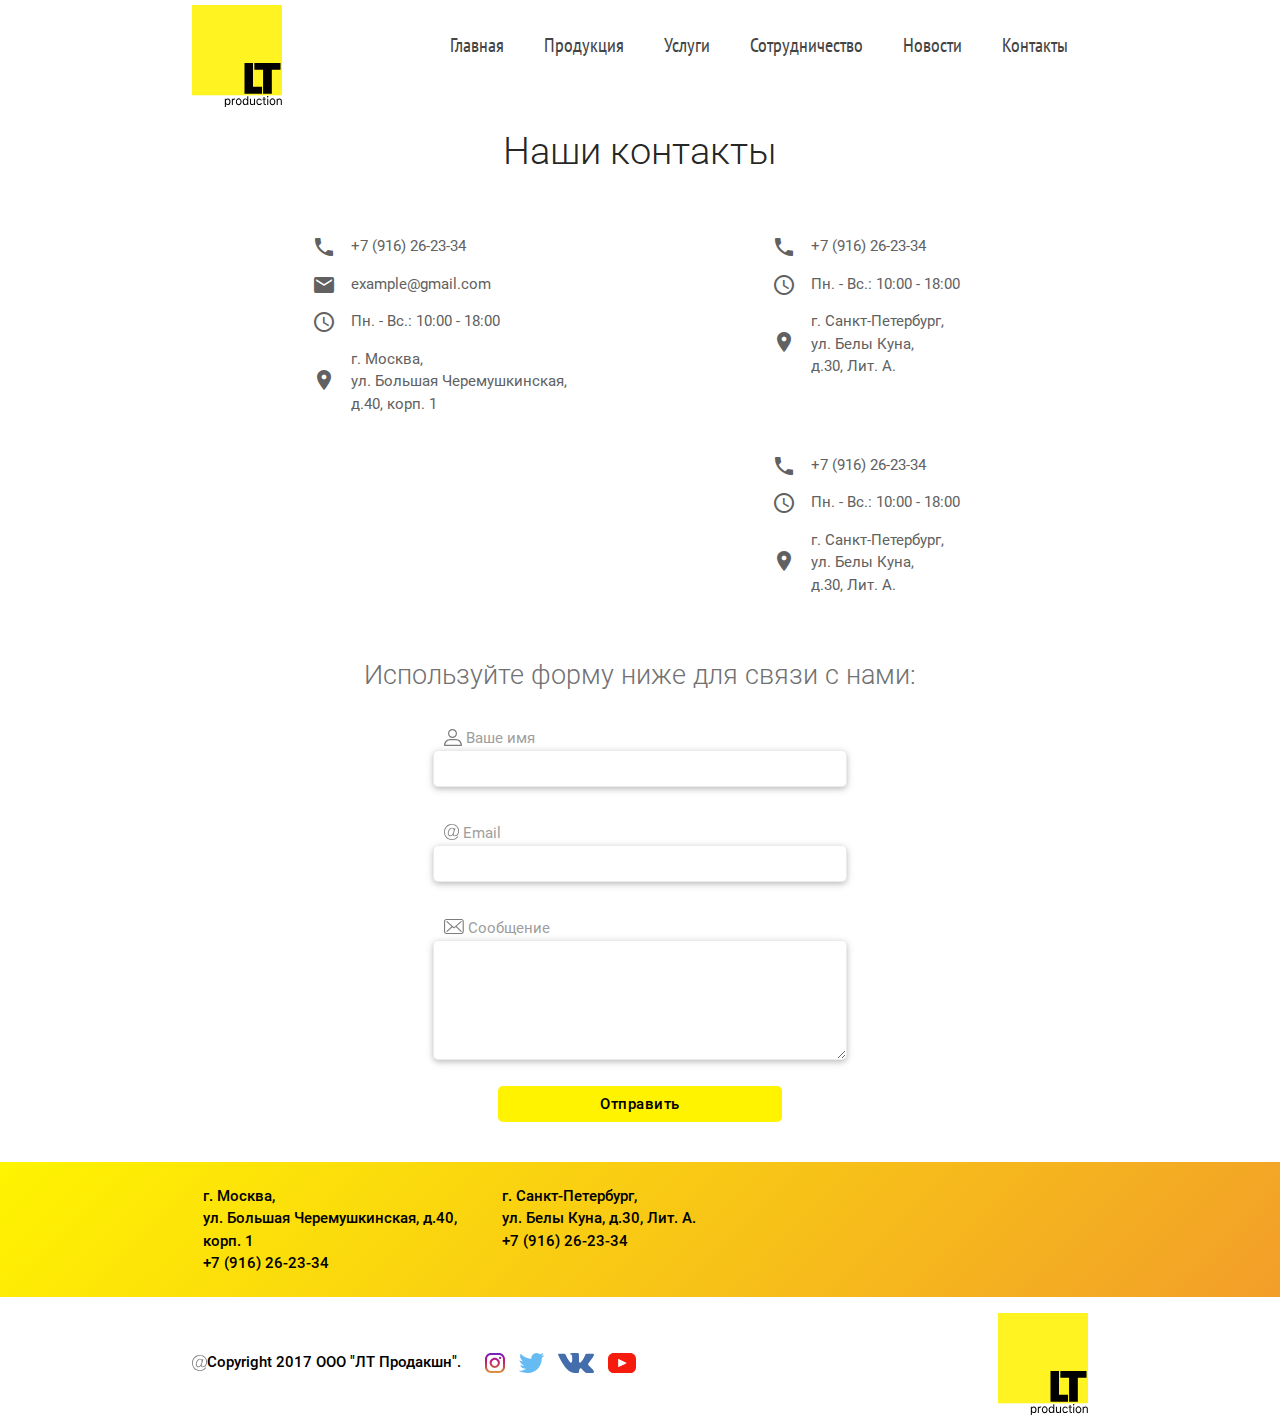
<file: contacts.html>
<!DOCTYPE html>
<html lang="en">
<head>
  <meta http-equiv="Content-Type" content="text/html; charset=UTF-8"/>
  <meta name="viewport" content="width=device-width, initial-scale=1"/>
  <title>LT Production - Услуги</title>

  <!-- CSS  -->
  <link href="https://fonts.googleapis.com/icon?family=Material+Icons" rel="stylesheet">
  <link href="css/materialize.css" type="text/css" rel="stylesheet" media="screen,projection"/>
	<link rel="stylesheet" href="css/reset.css">
	<link rel="stylesheet"href="css/style.css" type="text/css" media="screen,projection"/>
	<link rel="stylesheet" href="css/style-menu.css">
	<script src="js/modernizr.js"></script> <!-- Modernizr -->

</head>
<body>

   <header class="nav" role="navigation">
    <div class="nav-wrapper container">
      <a href="index.html" class="brand-logo">
        <img src="images/SVG/logo.svg" alt="">
      </a>

      <ul class="right nav-wrapper__dekstop-links-list ul1">
      	<hr class="nav-wrapper__dekstop-underline hrstalk hide-on-med-and-down">
        <li class="nav-wrapper__dekstop-link-element li1 hide-on-med-and-down"><a href="index.html">Главная</a></li>
        <li class=" cd-dropdown-wrapper nav-wrapper__dekstop-link-element li2">

							<a class="cd-dropdown-trigger" href="#0">
								<span class="hide-on-med-and-down">Продукция</span>

							 <span class="hide-on-large-only black-text">
							 	<i class="material-icons">menu</i>
							 </span>

							</a>
							<nav class="cd-dropdown">
								<h2>Навигация сайта</h2>
								<a href="#0" class="cd-close">Close</a>
								<ul class="cd-dropdown-content">
									<li class="hide-on-large-only"><a href="index.html">Главная</a></li>


									<li class="has-children hide-on-med-and-down">
										<a href="#">
											LEDTelematics
										</a>

										<ul class="cd-secondary-simple is-hidden">
											<li class="go-back"><a href="#0">Назад</a></li>
											<li><a href="#0">Уличное освещение</a></li>
											<li><a href="#">Промышленное освещение</a></li>
											<li><a href="#">Офисное освещение</a></li>
										</ul>
										<img src="images/SVG/subLogo.svg" alt="" class="hide-on-med-and-down">
									</li>

									<li class="has-children hide-on-med-and-down">
										<a href="#">LEDTelematics</a>

										<ul class="cd-secondary-simple is-hidden">
											<li class="go-back"><a href="#0">Назад</a></li>
											<li><a href="#0">Уличное освещение</a></li>
											<li><a href="#">Промышленное освещение</a></li>
											<li><a href="#">Офисное освещение</a></li>
										</ul>
									</li>

									<li class="has-children hide-on-med-and-down">
										<a href="#">LEDTelematics</a>

										<ul class="cd-secondary-simple is-hidden">
											<li class="go-back"><a href="#0">Назад</a></li>
											<li><a href="#0">Уличное освещение</a></li>
											<li><a href="#">Промышленное освещение</a></li>
											<li><a href="#">Офисное освещение</a></li>
										</ul>
									</li>

									<li class="has-children hide-on-large-only">
										<a href="#">Продукция</a>

										<ul class="cd-secondary-dropdown is-hidden">
											<li class="go-back"><a href="#0">Назад</a></li>
											<li class="see-all"><a href="#">Вся продукция</a></li>

												<li class="has-children">
													<a href="#">LEDTelematics</a>

													<ul class="cd-secondary-simple is-hidden">
														<li class="go-back"><a href="#0">Назад</a></li>
														<li><a href="#0">Уличное освещение</a></li>
														<li><a href="#">Промышленное освещение</a></li>
														<li><a href="#">Офисное освещение</a></li>
													</ul>
												</li>

												<li class="has-children">
													<a href="#">LEDTelematics</a>

													<ul class="cd-secondary-simple is-hidden">
														<li class="go-back"><a href="#0">Назад</a></li>
														<li><a href="#0">Уличное освещение</a></li>
														<li><a href="#">Промышленное освещение</a></li>
														<li><a href="#">Офисное освещение</a></li>
													</ul>
												</li>

												<li class="has-children">
													<a href="#">LEDTelematics</a>

													<ul class="cd-secondary-simple is-hidden">
														<li class="go-back"><a href="#0">Назад</a></li>
														<li><a href="#0">Уличное освещение</a></li>
														<li><a href="#">Промышленное освещение</a></li>
														<li><a href="#">Офисное освещение</a></li>
													</ul>
												</li>


										</ul> <!-- .cd-secondary-dropdown -->
									</li> <!-- .has-children -->


									<li class="hide-on-large-only"><a href="services.html">Услуги</a></li>
									<li class="hide-on-large-only"><a href="cooperate.html">Сотрудничество</a></li>
									<li class="hide-on-large-only"><a href="news.html">Новости</a></li>
									<li class="hide-on-large-only"><a href="contacts.html">Контакты</a></li>
								</ul> <!-- .cd-dropdown-content -->
							</nav> <!-- .cd-dropdown -->

				</li>

        <li class="nav-wrapper__dekstop-link-element li3 hide-on-med-and-down"><a href="services.html">Услуги</a></li>
        <li class="nav-wrapper__dekstop-link-element li4 hide-on-med-and-down"><a href="cooperate.html">Сотрудничество</a></li>
        <li class="nav-wrapper__dekstop-link-element li5 hide-on-med-and-down"><a href="news.html">Новости</a></li>
        <li class="nav-wrapper__dekstop-link-element li6 hide-on-med-and-down"><a href="contacts.html">Контакты</a></li>
      </ul>

    </div>
  </header>

	<main>

		<div class="container">
			<h1 class="page-title center">Наши контакты</h1>
			<div class="row">

<!--	Начало блока с контактами	-->
				<div class="col l6 s12">
					<div class="col s12 l9 offset-l3" style="margin-bottom:1.5rem;margin-top:1.5rem;">
					<p class="grey-text text-darken-2">
						<i class="material-icons left">phone</i>
						<a href="tel:+7916262334" class="grey-text text-darken-2">+7 (916) 26-23-34</a>
					</p>

					<p class="grey-text text-darken-2">
						<i class="material-icons left">mail</i>
						<a href="email:example@gmail.com" class="grey-text text-darken-2">example@gmail.com</a>
					</p>



					<p class="grey-text text-darken-2">
						<i class="material-icons left">access_time</i>
						Пн. - Вс.: 10:00 - 18:00
					</p>
     			<a href="https://yandex.ru/maps/-/CBU54DtetD" target="_blank">
						<p class="grey-text text-darken-2">
							<i class="material-icons left" style="line-height:65px;">place</i>
								г. Москва,<br>
								ул. Большая Черемушкинская,<br>
								 д.40, корп. 1
						</p>
					</a>
					</div>
					<div class="col s12">
						<script type="text/javascript" charset="utf-8" async src="https://api-maps.yandex.ru/services/constructor/1.0/js/?um=constructor%3A7c174a62a5957f131d8bae731e920a2940df88b17f6e745b9566d72ff6d2053b&amp;width=100%25&amp;height=400&amp;lang=ru_RU&amp;scroll=false"></script>
					</div>
      	</div>
<!--/ конец блока -->
				<div class="col l6 s12">
					<div class="col s12 l9 offset-l3" style="margin-bottom:1.5rem;margin-top:1.5rem;">
						<p class="grey-text text-darken-2">
							<i class="material-icons left">phone</i>
							<a href="tel:+7916262334" class="grey-text text-darken-2">+7 (916) 26-23-34</a>
						</p>

						<p class="grey-text text-darken-2">
							<i class="material-icons left">access_time</i>
							Пн. - Вс.: 10:00 - 18:00
						</p>
						<a href="https://yandex.ru/maps/-/CBabZ8FD9D" target="_blank">
							<p class="grey-text text-darken-2">
									<i class="material-icons left" style="line-height:65px;">place</i>
									г. Санкт-Петербург,<br>
											ул. Белы Куна, <br>
											д.30, Лит. А.
							</p>
						</a>
					</div>
					<div class="col s12">
						<script type="text/javascript" charset="utf-8" async src="https://api-maps.yandex.ru/services/constructor/1.0/js/?um=constructor%3A2c85640c76e70dab0881a87325c99965008218456fa372650217f69ec8cf1f61&amp;width=100%25&amp;height=400&amp;lang=ru_RU&amp;scroll=true"></script>
					</div>
				</div>

								<div class="col l6 s12">
					<div class="col s12 l9 offset-l3" style="margin-bottom:1.5rem;margin-top:1.5rem;">
						<p class="grey-text text-darken-2">
							<i class="material-icons left">phone</i>
							<a href="tel:+7916262334" class="grey-text text-darken-2">+7 (916) 26-23-34</a>
						</p>

						<p class="grey-text text-darken-2">
							<i class="material-icons left">access_time</i>
							Пн. - Вс.: 10:00 - 18:00
						</p>
						<a href="https://yandex.ru/maps/-/CBabZ8FD9D" target="_blank">
							<p class="grey-text text-darken-2">
									<i class="material-icons left" style="line-height:65px;">place</i>
									г. Санкт-Петербург,<br>
											ул. Белы Куна, <br>
											д.30, Лит. А.
							</p>
						</a>
					</div>
					<div class="col s12">
						<script type="text/javascript" charset="utf-8" async src="https://api-maps.yandex.ru/services/constructor/1.0/js/?um=constructor%3A2c85640c76e70dab0881a87325c99965008218456fa372650217f69ec8cf1f61&amp;width=100%25&amp;height=400&amp;lang=ru_RU&amp;scroll=true"></script>
					</div>
				</div>

			</div>
		</div>

		<div class="container">
			<h2 class="cooperate__title">
				Используйте форму ниже для связи с нами:
			</h2>

			<div class="row cooperate-form">
				<div class="col s12 m6 offset-m3">
					<div class="input-field col s12">
						<label for="name" class="">
						<img src="images/profile.svg" alt="">
						Ваше имя</label>
						<input id="name" placeholder="" type="text" class="browser-default">
        	</div>
				</div>

				<div class="col s12 m6 offset-m3">
					<div class="input-field col s12">
						<label for="email" class="">
						<img src="images/arroba.svg" alt="">
						Email</label>
						<input id="email" placeholder=" " type="email" class="browser-default">
        	</div>
				</div>


				<div class="col s12 m6 offset-m3">
					<div class="input-field col s12">
						<label for="extra" class="">
						<img src="images/envelope.svg" alt="">
						Сообщение</label>
						<textarea id="extra" placeholder="" class=""></textarea>
        	</div>
				</div>

				<div class="col s12 m4 offset-m4">
					<button class="btn cooperate-form__access" type="submit">Отправить</button>
				</div>
			</div>
		</div>

	</main>

   <footer class="page-footer white">
   	<div class="footer-contacts">
   		 <div class="container">
					<div class="row">
						<div class="col m4 s12">
							<p>
								г. Москва,<br>
								ул. Большая Черемушкинская, д.40, корп. 1<br>
								+7 (916) 26-23-34
							</p>
						</div>

						<div class="col m4 s12">
							<p>
								г. Санкт-Петербург,<br>
								ул. Белы Куна, д.30, Лит. А. <br>
								+7 (916) 26-23-34
							</p>
						</div>
					</div>
			</div>
   	</div>
    <div class="footer-copyright">
      <div class="container black-text">
			<span class="footer-text show-on-small center"><img src="images/arroba.svg" alt="">Copyright 2017 ООО "ЛТ Продакшн".</span>
      <ul class="social-icons-list show-on-small center">
      	<li class="social-icons__item"><a href="#"><img src="images/social/instagram.svg" alt=""></a></li>
      	<li class="social-icons__item"><a href="#"><img src="images/social/twitter.svg" alt=""></a></li>
      	<li class="social-icons__item"><a href="#"><img src="images/social/vk.svg" alt=""></a></li>
      	<li class="social-icons__item"><a href="#"><img src="images/social/youtube.svg" alt=""></a></li>
      </ul>
      <img src="images/SVG/logo.svg" alt="" class="footer-copyright__logo hide-on-small-only">
      </div>
    </div>
  </footer>


  <!--  Scripts-->
  <script src="https://code.jquery.com/jquery-2.1.1.min.js"></script>
  <script src="js/materialize.min.js"></script>
  <script src="js/init.js"></script>
	<script src="js/jquery.menu-aim.js"></script>
	<script src="js/menu.js"></script>
  <script src="js/menu-underline.js"></script>
  </body>
</html>
</file>
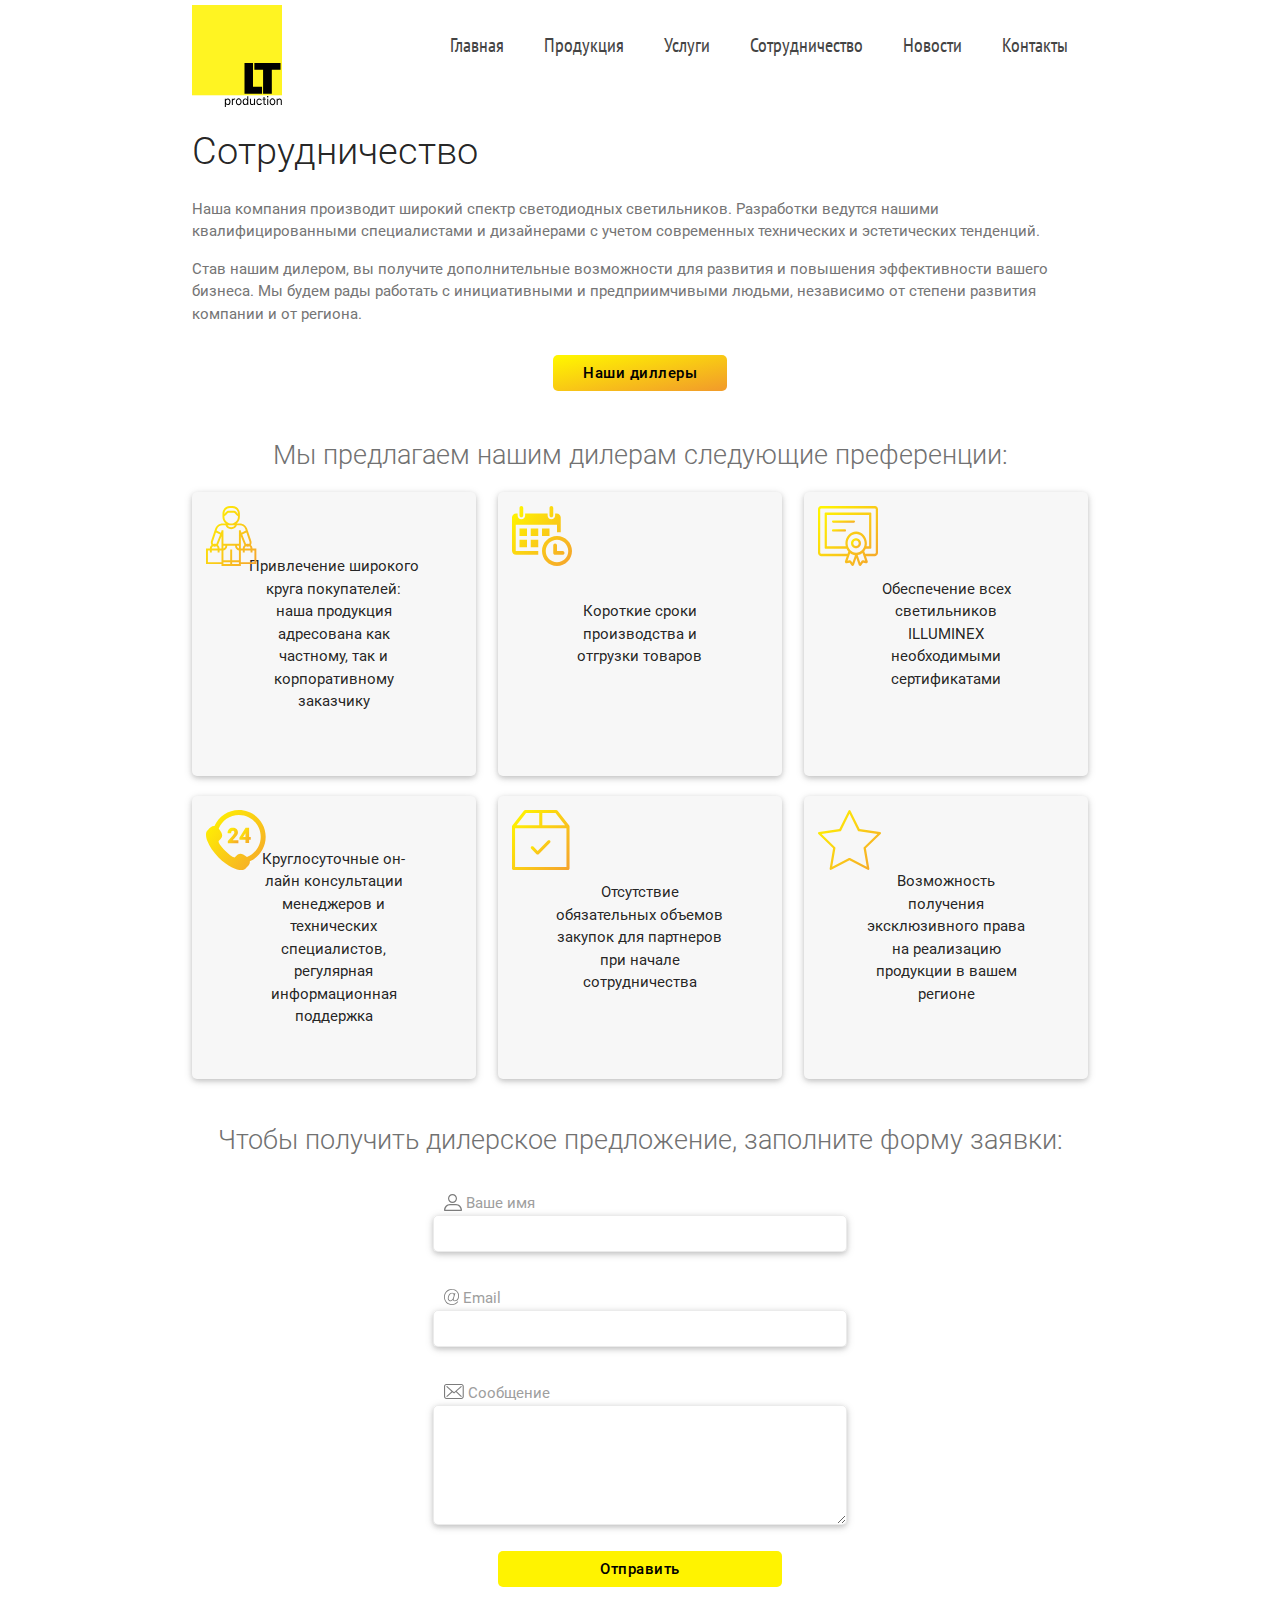
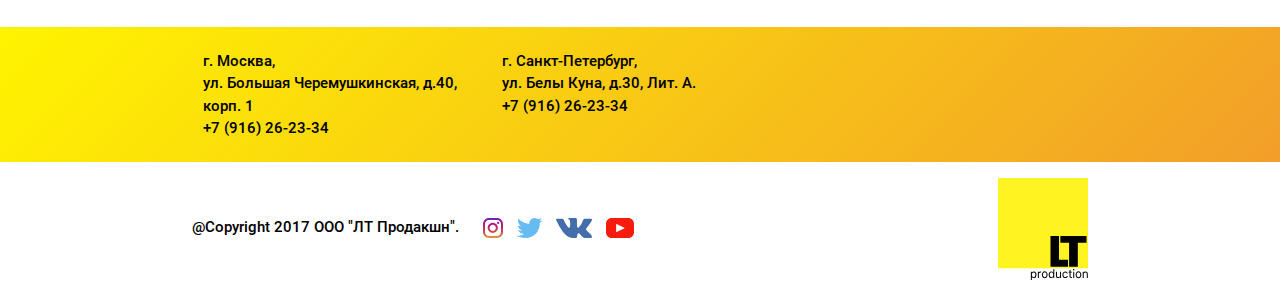
<file: cooperate.html>
<!DOCTYPE html>
<html lang="en">
<head>
  <meta http-equiv="Content-Type" content="text/html; charset=UTF-8"/>
  <meta name="viewport" content="width=device-width, initial-scale=1"/>
  <title>LT Production - Услуги</title>

  <!-- CSS  -->
  <link href="https://fonts.googleapis.com/icon?family=Material+Icons" rel="stylesheet">
  <link href="css/materialize.css" type="text/css" rel="stylesheet" media="screen,projection"/>
	<link rel="stylesheet" href="css/reset.css">
	<link rel="stylesheet" href="css/style-menu.css">
  <link rel="stylesheet"href="css/style.css" type="text/css" media="screen,projection"/>
	<script src="js/modernizr.js"></script> <!-- Modernizr -->

</head>
<body>
  <header class="nav transparent" role="navigation">
    <div class="nav-wrapper container">
      <a id="logo-container" href="index.html" class="brand-logo">
        <img src="images/SVG/logo.svg" alt="">
      </a>

      <ul class="right nav-wrapper__dekstop-links-list ul1">
       <hr class="nav-wrapper__dekstop-underline hrstalk hide-on-med-and-down">
        <li class="nav-wrapper__dekstop-link-element li1 hide-on-med-and-down"><a href="index.html">Главная</a></li>
        <li class="nav-wrapper__dekstop-link-element li2">
        	<div class="cd-dropdown-wrapper">
							<a class="cd-dropdown-trigger" href="#0">
								<span class="hide-on-small-only">Продукция</span>

							 <span class="hide-on-med-and-up right black-text">
							 <i class="material-icons">menu</i>
							 </span>

							</a>
							<nav class="cd-dropdown">
								<h2>Навигация сайта</h2>
								<a href="#0" class="cd-close">Close</a>
								<ul class="cd-dropdown-content">
									<li class="hide-on-med-and-up"><a href="index.html">Главная</a></li>


									<li class="has-children">
										<a href="#">
<!--											<img src="images/SVG/subLogo.svg" alt="">-->
											LEDTelematics
										</a>

										<ul class="cd-secondary-simple is-hidden">
											<li class="go-back"><a href="#0">Назад</a></li>
											<li><a href="#0">Уличное освещение</a></li>
											<li><a href="#">Промышленное освещение</a></li>
											<li><a href="#">Офисное освещение</a></li>
										</ul>
									</li>

									<li class="has-children">
										<a href="#">LEDTelematics</a>

										<ul class="cd-secondary-simple is-hidden">
											<li class="go-back"><a href="#0">Назад</a></li>
											<li><a href="#0">Уличное освещение</a></li>
											<li><a href="#">Промышленное освещение</a></li>
											<li><a href="#">Офисное освещение</a></li>
										</ul>
									</li>

									<li class="has-children">
										<a href="#">LEDTelematics</a>

										<ul class="cd-secondary-simple is-hidden">
											<li class="go-back"><a href="#0">Назад</a></li>
											<li><a href="#0">Уличное освещение</a></li>
											<li><a href="#">Промышленное освещение</a></li>
											<li><a href="#">Офисное освещение</a></li>
										</ul>
									</li>

									<li class="has-children hide-on-med-and-up">
										<a href="#">Продукция</a>

										<ul class="cd-secondary-dropdown is-hidden">
											<li class="go-back"><a href="#0">Назад</a></li>
											<li class="see-all"><a href="#">Вся продукция</a></li>

												<li class="has-children">
													<a href="#">LEDTelematics</a>

													<ul class="cd-secondary-simple is-hidden">
														<li class="go-back"><a href="#0">Назад</a></li>
														<li><a href="#0">Уличное освещение</a></li>
														<li><a href="#">Промышленное освещение</a></li>
														<li><a href="#">Офисное освещение</a></li>
													</ul>
												</li>

												<li class="has-children">
													<a href="#">LEDTelematics</a>

													<ul class="cd-secondary-simple is-hidden">
														<li class="go-back"><a href="#0">Назад</a></li>
														<li><a href="#0">Уличное освещение</a></li>
														<li><a href="#">Промышленное освещение</a></li>
														<li><a href="#">Офисное освещение</a></li>
													</ul>
												</li>

												<li class="has-children">
													<a href="#">LEDTelematics</a>

													<ul class="cd-secondary-simple is-hidden">
														<li class="go-back"><a href="#0">Назад</a></li>
														<li><a href="#0">Уличное освещение</a></li>
														<li><a href="#">Промышленное освещение</a></li>
														<li><a href="#">Офисное освещение</a></li>
													</ul>
												</li>


										</ul> <!-- .cd-secondary-dropdown -->
									</li> <!-- .has-children -->


									<li class="hide-on-med-and-up"><a href="services.html">Услуги</a></li>
									<li class="hide-on-med-and-up"><a href="cooperate.html">Сотрудничество</a></li>
									<li class="hide-on-med-and-up"><a href="news.html">Новости</a></li>
									<li class="hide-on-med-and-up"><a href="contacts.html">Контакты</a></li>
								</ul> <!-- .cd-dropdown-content -->
							</nav> <!-- .cd-dropdown -->
					</div> <!-- .cd-dropdown-wrapper -->
				</li>

        <li class="nav-wrapper__dekstop-link-element li3 hide-on-med-and-down"><a href="services.html">Услуги</a></li>
        <li class="nav-wrapper__dekstop-link-element li4 hide-on-med-and-down"><a href="cooperate.html">Сотрудничество</a></li>
        <li class="nav-wrapper__dekstop-link-element li5 hide-on-med-and-down"><a href="news.html">Новости</a></li>
        <li class="nav-wrapper__dekstop-link-element li6 hide-on-med-and-down"><a href="contacts.html">Контакты</a></li>
      </ul>

    </div>
  </header>

	<main>

		<div class="container">
			<h1 class="page-title">Сотрудничество</h1>
			<div>
				<p class="grey-text text-darken-1">
					Наша компания производит широкий спектр светодиодных светильников. Разработки ведутся нашими квалифицированными специалистами и дизайнерами с учетом современных технических и эстетических тенденций.
				</p>
				<p  class="grey-text text-darken-1">
					Став нашим дилером, вы получите дополнительные возможности для развития и повышения эффективности вашего бизнеса. Мы будем рады работать с инициативными и предприимчивыми людьми, независимо от степени развития компании и от региона.
				</p>
			</div>

			<div class="where-to-buy">
					<a class="btn btn-lt modal-trigger" href="#modal-store">Наши диллеры</a>
			</div>

			<h2 class="cooperate__title">
				Мы предлагаем нашим дилерам следующие преференции:
			</h2>
			<div class="row">

				<div class="col s12 m4">
					<div class="cooperate-block valign-wrapper">
						<img src="images/buyer.svg" alt="">
						<p>
						Привлечение широкого круга покупателей: наша продукция адресована как частному, так и корпоративному заказчику
						</p>
					</div>
				</div>

				<div class="col s12 m4">
					<div class="cooperate-block valign-wrapper">
						<img src="images/calendar-with-a-clock-time-tools.svg" alt="">
						<p>
							Короткие сроки производства и отгрузки товаров
						</p>
					</div>
				</div>

				<div class="col s12 m4">
					<div class="cooperate-block valign-wrapper">
						<img src="images/certificate.svg" alt="">
						<p>
							Обеспечение всех светильников ILLUMINEX необходимыми сертификатами
						</p>
					</div>
				</div>

				<div class="col s12 m4">
					<div class="cooperate-block valign-wrapper">
						<img src="images/customer-support.svg" alt="">
						<p>
						Круглосуточные он-лайн консультации менеджеров и технических специалистов, регулярная информационная поддержка
						</p>
					</div>
				</div>

				<div class="col s12 m4">
					<div class="cooperate-block valign-wrapper">
						<img src="images/package.svg" alt="">
						<p>
						Отсутствие обязательных объемов закупок для партнеров при начале сотрудничества
						</p>
					</div>
				</div>

				<div class="col s12 m4">
					<div class="cooperate-block valign-wrapper">
						<img src="images/star.svg" alt="">
						<p>
							Возможность получения эксклюзивного права на реализацию продукции в вашем регионе
						</p>
					</div>
				</div>
				<a name="dealler"></a>
			</div>

			<h2 class="cooperate__title" >
				Чтобы получить дилерское предложение, заполните форму заявки:
			</h2>
			<div class="row cooperate-form">

				<div class="col s12 m6 offset-m3">
					<div class="input-field col s12">
						<label for="name" class="">
						<img src="images/profile.svg" alt="">
						Ваше имя</label>
						<input id="name" placeholder="" type="text" class="browser-default">
        	</div>
				</div>

				<div class="col s12 m6 offset-m3">
					<div class="input-field col s12">
						<label for="email" class="">
						<img src="images/arroba.svg" alt="">
						Email</label>
						<input id="email" placeholder=" " type="email" class="browser-default">
        	</div>
				</div>


				<div class="col s12 m6 offset-m3">
					<div class="input-field col s12">
						<label for="extra" class="">
						<img src="images/envelope.svg" alt="">
						Сообщение</label>
						<textarea id="extra" placeholder="" class=""></textarea>
        	</div>
				</div>

				<div class="col s12 m4 offset-m4">
					<button class="btn cooperate-form__access" type="submit">Отправить</button>
				</div>
			</div>
		</div>

	</main>
	<div id="modal-store" class="modal">
		<div class="modal-content">
			<h4 class="flow-text">
			 Где купить?
				<a href="#!" class="modal-close right">
					<i class="material-icons">close</i>
				</a>
			</h4>
			<ul class="collection">
				<li class="collection-item">
					<div class="row">
						<div class="col l3 m5 sm5 s12">
							<p>ТЦ Белая дача</p>
						</div>
						<div class="col l5 m7 sm7 s12">
							<p class="grey-text text-darken-1"><i class="material-icons left">location_city</i>Москва</p>
							<p class="grey-text text-darken-1"><i class="material-icons left">place</i>г. Москва, ул. Мира, 51</p>
							<p class="grey-text text-darken-1"><i class="material-icons left">access_time</i>Пн. - Вс.: 10:00 - 19:00</p>
						</div>
						<div class="col l4 s12 center">
							<a href="tel:+79611960782" class="waves-effect waves-light btn border-btn pickup-btn"><i class="material-icons left">phone</i>+7 961 196-0782</a>
						</div>
					</div>
				</li>
				<li class="collection-item">
					<div class="row">
						<div class="col l3 m5 sm5 s12">
							<p>ТЦ Мега Белая дача</p>
						</div>
						<div class="col l5 m7 sm7 s12">
						<p class="grey-text text-darken-1"><i class="material-icons left">location_city</i>Санкт-Петербург</p>
							<p class="grey-text text-darken-1"><i class="material-icons left">place</i>
							<a href="#">г. Санкт-Петербург, ул. Пушкина, 51</a></p>
							<p class="grey-text text-darken-1"><i class="material-icons left">access_time</i>Пн. - Вс.: 10:00 - 20:00</p>
						</div>
						<div class="col l4 s12 center">
							<a href="tel:+79611960781" class="waves-effect waves-light btn border-btn pickup-btn"><i class="material-icons left">phone</i> +7 961 196-0781</a>
						</div>
					</div>
				</li>
			</ul>
		</div>
	</div>
    <footer class="page-footer white">
   	<div class="footer-contacts">
   		 <div class="container">
					<div class="row">
						<div class="col m4 s12">
							<p>
								г. Москва,<br>
								ул. Большая Черемушкинская, д.40, корп. 1<br>
								+7 (916) 26-23-34
							</p>
						</div>

						<div class="col m4 s12">
							<p>
								г. Санкт-Петербург,<br>
								ул. Белы Куна, д.30, Лит. А. <br>
								+7 (916) 26-23-34
							</p>
						</div>
					</div>
			</div>
   	</div>
    <div class="footer-copyright">
      <div class="container black-text">
      <span class="footer-text show-on-small center">@Copyright 2017 ООО "ЛТ Продакшн".</span>
      <ul class="social-icons-list show-on-small center">
      	<li class="social-icons__item"><a href="#"><img src="images/social/instagram.svg" alt=""></a></li>
      	<li class="social-icons__item"><a href="#"><img src="images/social/twitter.svg" alt=""></a></li>
      	<li class="social-icons__item"><a href="#"><img src="images/social/vk.svg" alt=""></a></li>
      	<li class="social-icons__item"><a href="#"><img src="images/social/youtube.svg" alt=""></a></li>
      </ul>
      <img src="images/SVG/logo.svg" alt="" class="footer-copyright__logo hide-on-small-only">
      </div>
    </div>
  </footer>


  <!--  Scripts-->
  <script src="https://code.jquery.com/jquery-2.1.1.min.js"></script>
  <script src="js/materialize.min.js"></script>
  <script src="js/init.js"></script>
	<script src="js/jquery.menu-aim.js"></script>
	<script src="js/menu.js"></script>
  <script src="js/menu-underline.js"></script>
  <script type="text/javascript">
		$(function(){
    	$('.modal').modal();
  	});
	</script>
  </body>
</html>
</file>
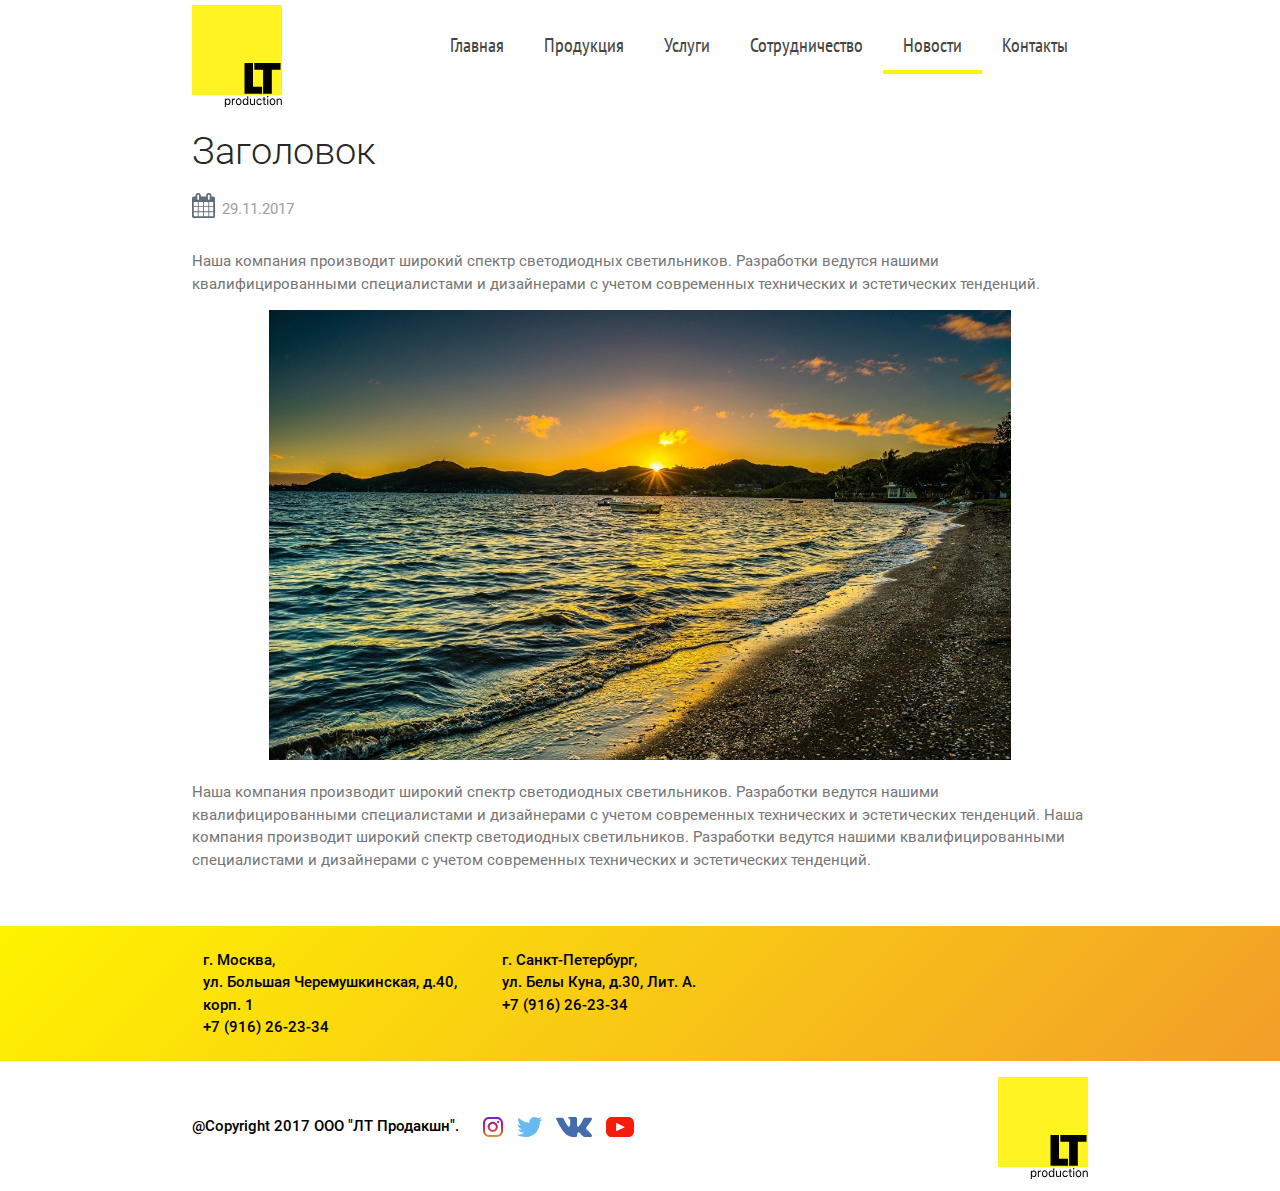
<file: more-info.html>
<!DOCTYPE html>
<html lang="en">
<head>
  <meta http-equiv="Content-Type" content="text/html; charset=UTF-8"/>
  <meta name="viewport" content="width=device-width, initial-scale=1"/>
  <title>LT Production - Услуги</title>
  <!-- CSS  -->
  <link href="https://fonts.googleapis.com/icon?family=Material+Icons" rel="stylesheet">
  <link href="css/materialize.css" type="text/css" rel="stylesheet" media="screen,projection"/>
	<link rel="stylesheet" href="css/reset.css">
	<link rel="stylesheet" href="css/style-menu.css">
  <link rel="stylesheet"href="css/style.css" type="text/css" media="screen,projection"/>
	<script src="js/modernizr.js"></script> <!-- Modernizr -->

</head>
<body>
  <header class="nav" role="navigation">
    <div class="nav-wrapper container">
      <a href="index.html" class="brand-logo">
        <img src="images/SVG/logo.svg" alt="">
      </a>

      <ul class="nav-wrapper__dekstop-links-list">
      	<hr class="nav-wrapper__dekstop-underline hrstalk hide-on-med-and-down">
        <li id="li1" class="nav-wrapper__dekstop-link-element hide-on-med-and-down li1"><a href="index.html">Главная</a></li>
        <li id="li2" class="cd-dropdown-wrapper nav-wrapper__dekstop-link-element">

					<a class="cd-dropdown-trigger" href="#0">
						<span class="hide-on-med-and-down">Продукция</span>
						<span class="hide-on-large-only black-text">
							<i class="material-icons">menu</i>
						</span>
					</a>
					<nav class="cd-dropdown">
								<h2>Навигация сайта</h2>
								<a href="#0" class="cd-close">Close</a>
								<ul class="cd-dropdown-content">
									<li class="hide-on-large-only"><a href="index.html">Главная</a></li>
									<li class="has-children hide-on-med-and-down">
										<a href="#">
											LEDTelematics
										</a>

										<ul class="cd-secondary-simple is-hidden">
											<li class="go-back"><a href="#0">Назад</a></li>
											<li><a href="#0">Уличное освещение</a></li>
											<li><a href="#">Промышленное освещение</a></li>
											<li><a href="#">Офисное освещение</a></li>
										</ul>
										<img src="images/SVG/subLogo.svg" alt="" class="hide-on-med-and-down">
									</li>

									<li class="has-children hide-on-med-and-down">
										<a href="#">LEDTelematics</a>

										<ul class="cd-secondary-simple is-hidden">
											<li class="go-back"><a href="#0">Назад</a></li>
											<li><a href="#0">Уличное освещение</a></li>
											<li><a href="#">Промышленное освещение</a></li>
											<li><a href="#">Офисное освещение</a></li>
										</ul>
									</li>

									<li class="has-children hide-on-med-and-down">
										<a href="#">LEDTelematics</a>

										<ul class="cd-secondary-simple is-hidden">
											<li class="go-back"><a href="#0">Назад</a></li>
											<li><a href="#0">Уличное освещение</a></li>
											<li><a href="#">Промышленное освещение</a></li>
											<li><a href="#">Офисное освещение</a></li>
										</ul>
									</li>

									<li class="has-children hide-on-large-only">
										<a href="#">Продукция</a>

										<ul class="cd-secondary-dropdown is-hidden">
											<li class="go-back"><a href="#0">Назад</a></li>
											<li class="see-all"><a href="#">Вся продукция</a></li>

												<li class="has-children">
													<a href="#">LEDTelematics</a>

													<ul class="cd-secondary-simple is-hidden">
														<li class="go-back"><a href="#0">Назад</a></li>
														<li><a href="#0">Уличное освещение</a></li>
														<li><a href="#">Промышленное освещение</a></li>
														<li><a href="#">Офисное освещение</a></li>
													</ul>
												</li>

												<li class="has-children">
													<a href="#">LEDTelematics</a>

													<ul class="cd-secondary-simple is-hidden">
														<li class="go-back"><a href="#0">Назад</a></li>
														<li><a href="#0">Уличное освещение</a></li>
														<li><a href="#">Промышленное освещение</a></li>
														<li><a href="#">Офисное освещение</a></li>
													</ul>
												</li>

												<li class="has-children">
													<a href="#">LEDTelematics</a>

													<ul class="cd-secondary-simple is-hidden">
														<li class="go-back"><a href="#0">Назад</a></li>
														<li><a href="#0">Уличное освещение</a></li>
														<li><a href="#">Промышленное освещение</a></li>
														<li><a href="#">Офисное освещение</a></li>
													</ul>
												</li>


										</ul> <!-- .cd-secondary-dropdown -->
									</li> <!-- .has-children -->


									<li class="hide-on-large-only"><a href="services.html">Услуги</a></li>
									<li class="hide-on-large-only"><a href="cooperate.html">Сотрудничество</a></li>
									<li class="hide-on-large-only"><a href="news.html">Новости</a></li>
									<li class="hide-on-large-only"><a href="contacts.html">Контакты</a></li>
								</ul> <!-- .cd-dropdown-content -->
							</nav> <!-- .cd-dropdown -->

				</li>

        <li id="li3" class="nav-wrapper__dekstop-link-element hide-on-med-and-down"><a href="services.html">Услуги</a></li>
        <li id="li4" class="nav-wrapper__dekstop-link-element hide-on-med-and-down"><a href="cooperate.html">Сотрудничество</a></li>
        <li id="li5" class="active nav-wrapper__dekstop-link-element hide-on-med-and-down"><a href="news.html">Новости</a></li>
        <li id="li6" class="nav-wrapper__dekstop-link-element li6 hide-on-med-and-down"><a href="contacts.html">Контакты</a></li>
      </ul>

    </div>
  </header>

	<main>

		<div class="container">
			<h1 class="page-title">Заголовок</h1>
			<div class="datetime">
				<img src="images/calendar.svg" alt="">
				<p class="grey-text">29.11.2017</p>
			</div>

			<div class="row">
				<div class="col s12">
					<p class="grey-text text-darken-1">
					Наша компания производит широкий спектр светодиодных светильников. Разработки ведутся нашими квалифицированными специалистами и дизайнерами с учетом современных технических и эстетических тенденций.
					</p>
				</div>
				<div class="col s12 l10 offset-l1">
					<img src="images/sample.jpg" alt="" class="responsive-img">
				</div>
				<div class="col s12">
					<p class="grey-text text-darken-1">
					Наша компания производит широкий спектр светодиодных светильников. Разработки ведутся нашими квалифицированными специалистами и дизайнерами с учетом современных технических и эстетических тенденций.
					Наша компания производит широкий спектр светодиодных светильников. Разработки ведутся нашими квалифицированными специалистами и дизайнерами с учетом современных технических и эстетических тенденций.
					</p>
				</div>
			</div>
		</div>

	</main>

	<footer class="page-footer white">
   	<div class="footer-contacts">
   		 <div class="container">
					<div class="row">
						<div class="col m4 s12">
							<p>
								г. Москва,<br>
								ул. Большая Черемушкинская, д.40, корп. 1<br>
								+7 (916) 26-23-34
							</p>
						</div>

						<div class="col m4 s12">
							<p>
								г. Санкт-Петербург,<br>
								ул. Белы Куна, д.30, Лит. А. <br>
								+7 (916) 26-23-34
							</p>
						</div>
					</div>
			</div>
   	</div>
    <div class="footer-copyright">
      <div class="container black-text">
      <span class="footer-text show-on-small center">@Copyright 2017 ООО "ЛТ Продакшн".</span>
      <ul class="social-icons-list show-on-small center">
      	<li class="social-icons__item"><a href="#"><img src="images/social/instagram.svg" alt=""></a></li>
      	<li class="social-icons__item"><a href="#"><img src="images/social/twitter.svg" alt=""></a></li>
      	<li class="social-icons__item"><a href="#"><img src="images/social/vk.svg" alt=""></a></li>
      	<li class="social-icons__item"><a href="#"><img src="images/social/youtube.svg" alt=""></a></li>
      </ul>
      <img src="images/SVG/logo.svg" alt="" class="footer-copyright__logo hide-on-small-only">
      </div>
    </div>
  </footer>


  <!--  Scripts-->
  <script src="https://code.jquery.com/jquery-2.1.1.min.js"></script>
  <script src="js/materialize.min.js"></script>
  <script src="js/init.js"></script>
	<script src="js/jquery.menu-aim.js"></script>
	<script src="js/menu.js"></script>
  <script src="js/menu-underline.js"></script>
  </body>
</html>
</file>
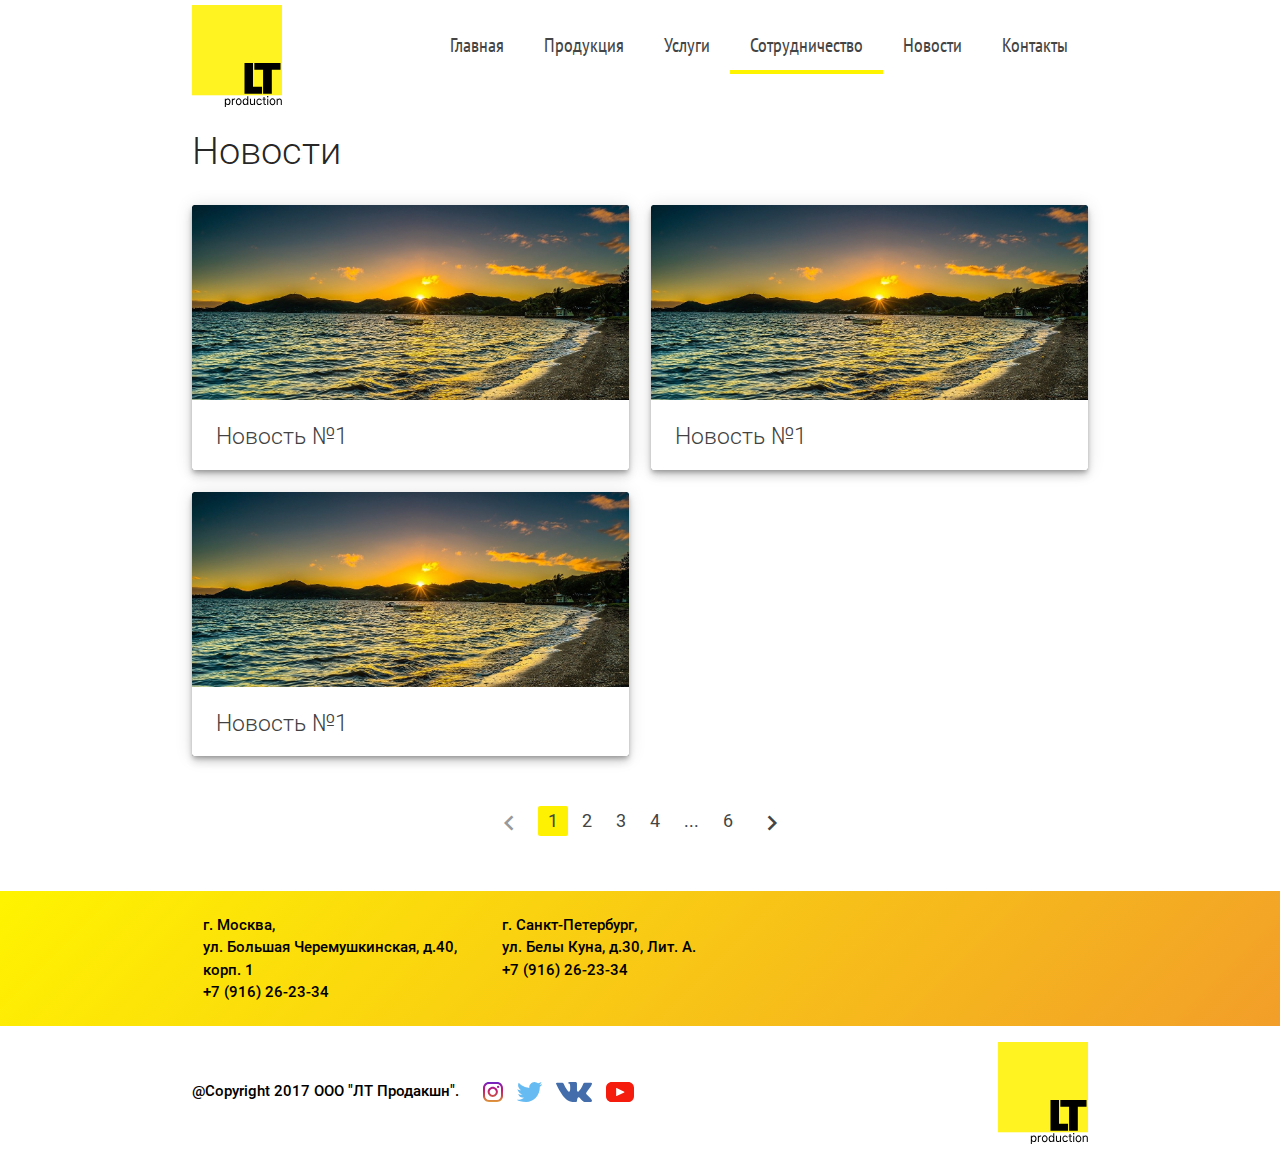
<file: news.html>
<!DOCTYPE html>
<html lang="en">
<head>
  <meta http-equiv="Content-Type" content="text/html; charset=UTF-8"/>
  <meta name="viewport" content="width=device-width, initial-scale=1"/>
  <title>LT Production - Главная</title>

  <!-- CSS  -->
  <link href="https://fonts.googleapis.com/icon?family=Material+Icons" rel="stylesheet">
  <link href="css/materialize.css" type="text/css" rel="stylesheet" media="screen,projection"/>

	<link rel="stylesheet" href="css/reset.css">
	<link rel="stylesheet" href="css/style-menu.css">
  <link rel="stylesheet"href="css/style.css" type="text/css" media="screen,projection"/>
	<script src="js/modernizr.js"></script> <!-- Modernizr -->

</head>
<body>
	  <header class="nav" role="navigation">
    <div class="nav-wrapper container">
      <a href="index.html" class="brand-logo">
        <img src="images/SVG/logo.svg" alt="">
      </a>

      <ul class="nav-wrapper__dekstop-links-list">
      	<hr class="nav-wrapper__dekstop-underline hrstalk hide-on-med-and-down">
        <li id="li1" class="nav-wrapper__dekstop-link-element hide-on-med-and-down">
        <a href="index.html">Главная</a>
        </li>
        <li id="li2" class="cd-dropdown-wrapper nav-wrapper__dekstop-link-element">

					<a class="cd-dropdown-trigger" href="#0">
						<span class="hide-on-med-and-down">Продукция</span>
						<span class="hide-on-large-only black-text">
							<i class="material-icons">menu</i>
						</span>
					</a>
					<nav class="cd-dropdown">
								<h2>Навигация сайта</h2>
								<a href="#0" class="cd-close">Close</a>
								<ul class="cd-dropdown-content">
									<li class="hide-on-large-only"><a href="index.html">Главная</a></li>
									<li class="has-children hide-on-med-and-down">

										<a href="#">
											<img src="images/SVG/subLogo.svg" alt="" class="">
											LEDTelematics
										</a>

										<ul class="cd-secondary-simple is-hidden">
											<li class="go-back"><a href="#0">Назад</a></li>
											<li><a href="#0">Уличное освещение</a></li>
											<li><a href="#">Промышленное освещение</a></li>
											<li><a href="#">Офисное освещение</a></li>
										</ul>
									</li>

									<li class="has-children hide-on-med-and-down">
										<a href="#">
											<img src="images/SVG/subLogo.svg" alt="" class="">
											LEDTelematics
										</a>

										<ul class="cd-secondary-simple is-hidden">
											<li class="go-back"><a href="#0">Назад</a></li>
											<li><a href="#0">Уличное освещение</a></li>
											<li><a href="#">Промышленное освещение</a></li>
											<li><a href="#">Офисное освещение</a></li>
										</ul>
									</li>

									<li class="has-children hide-on-med-and-down">
										<a href="#">LEDTelematics</a>

										<ul class="cd-secondary-simple is-hidden">
											<li class="go-back"><a href="#0">Назад</a></li>
											<li><a href="#0">Уличное освещение</a></li>
											<li><a href="#">Промышленное освещение</a></li>
											<li><a href="#">Офисное освещение</a></li>
										</ul>
									</li>

									<li class="has-children hide-on-large-only">
										<a href="#">Продукция</a>

										<ul class="cd-secondary-dropdown is-hidden">
											<li class="go-back"><a href="#0">Назад</a></li>

											<li class="has-children">
												<a href="#">
												<img src="images/SVG/subLogo.svg" alt="" >

												LEDTelematics</a>

												<ul class="cd-secondary-simple is-hidden">
													<li class="go-back"><a href="#0">Назад</a></li>
													<li><a href="#0">Уличное освещение</a></li>
													<li><a href="#">Промышленное освещение</a></li>
													<li><a href="#">Офисное освещение</a></li>
												</ul>
											</li>

												<li class="has-children">
													<a href="#">
														<img src="images/SVG/subLogo.svg" alt="" >
														LEDTelematics
													</a>

													<ul class="cd-secondary-simple is-hidden">
														<li class="go-back">
														<a href="#0">Назад</a></li>
														<li><a href="#0">Уличное освещение</a></li>
														<li><a href="#">Промышленное освещение</a></li>
														<li><a href="#">Офисное освещение</a></li>
													</ul>
												</li>

												<li class="has-children">

													<a href="#">
													<img src="images/SVG/subLogo.svg" alt="" >
													LEDTelematics</a>

													<ul class="cd-secondary-simple is-hidden">
														<li class="go-back"><a href="#0">Назад</a></li>
														<li><a href="#0">Уличное освещение</a></li>
														<li><a href="#">Промышленное освещение</a></li>
														<li><a href="#">Офисное освещение</a></li>
													</ul>
												</li>


										</ul> <!-- .cd-secondary-dropdown -->
									</li> <!-- .has-children -->


									<li class="hide-on-large-only"><a href="services.html">Услуги</a></li>
									<li class="hide-on-large-only"><a href="cooperate.html">Сотрудничество</a></li>
									<li class="hide-on-large-only"><a href="news.html">Новости</a></li>
									<li class="hide-on-large-only"><a href="contacts.html">Контакты</a></li>
								</ul> <!-- .cd-dropdown-content -->
							</nav> <!-- .cd-dropdown -->

				</li>

        <li id="li3" class="nav-wrapper__dekstop-link-element hide-on-med-and-down"><a href="services.html">Услуги</a></li>
        <li id="li4" class="active nav-wrapper__dekstop-link-element hide-on-med-and-down"><a href="cooperate.html">Сотрудничество</a></li>
        <li id="li5" class="nav-wrapper__dekstop-link-element hide-on-med-and-down"><a href="news.html">Новости</a></li>
        <li id="li6" class="nav-wrapper__dekstop-link-element li6 hide-on-med-and-down"><a href="contacts.html">Контакты</a></li>
      </ul>

    </div>
  </header>
	<main>
		<div class="container">
			<h1 class="page-title">Новости</h1>
			<div class="row">

				<div class="col s12 m6">
					<a href="#">
						<div class="card hoverable z-depth-3 news-item">
							<div class="card-image">
								<img src="images/sample.jpg">
							</div>
							<div class="card-content white">
								<div class="card-name white">
									<h2 class="news-item__title grey-text text-darken-3">Новость №1</h2>
								</div>
								<div class="card-extra">
									<div class="card-date">
										<img src="images/calendar.svg" alt="">
										<p class="news-item__date grey-text text-darken-1">29.11.2017</p>
									</div>
									<p class="news-item__extra grey-text text-darken-4">Подробнее <i class="material-icons">chevron_right</i></p>
								</div>
							</div>
            </div>
					</a>
				</div>

				<div class="col s12 m6">
					<a href="#">
						<div class="card hoverable z-depth-3 news-item">
							<div class="card-image">
								<img src="images/sample.jpg">
							</div>
							<div class="card-content white">
								<div class="card-name white">
									<h2 class="news-item__title grey-text text-darken-3">Новость №1</h2>
								</div>
								<div class="card-extra">
									<p class="news-item__date grey-text text-darken-1">01.12.2017</p>
									<p class="news-item__extra grey-text text-darken-4">Подробнее <i class="material-icons">chevron_right</i></p>
								</div>
							</div>
            </div>
					</a>
				</div>

				<div class="col s12 m6">
					<a href="#">
						<div class="card hoverable z-depth-3 news-item">
							<div class="card-image">
								<img src="images/sample.jpg">
							</div>
							<div class="card-content white">
								<div class="card-name white">
									<h2 class="news-item__title grey-text text-darken-3">Новость №1</h2>
								</div>
								<div class="card-extra">
									<p class="news-item__date grey-text text-darken-1">01.12.2017</p>
									<p class="news-item__extra grey-text text-darken-4">Подробнее <i class="material-icons">chevron_right</i></p>
								</div>
							</div>
            </div>
					</a>
				</div>


			</div>

				<!-- пагинация -->
			<div class="row">
				<div class="col s12">
					<ul class="pagination">
					<!-- НЕ БОЛЬШЕ 6 LI НА СТРАНИЦЕ!-->
						<li class="disabled"><a href="#!"><i class="material-icons">chevron_left</i></a></li>
						<li class="active"><a href="#!">1</a></li>
						<li class=""><a href="#!">2</a></li>
						<li class=""><a href="#!">3</a></li>
						<li class=""><a href="#!">4</a></li>
						<li class=""><a href="#!">...</a></li>
						<li class=""><a href="#!">6</a></li>
						<li class=""><a href="#!"><i class="material-icons">chevron_right</i></a></li>
  				</ul>
				</div>
			</div>

		</div>
	</main>

	<footer class="page-footer white">
   	<div class="footer-contacts">
   		 <div class="container">
					<div class="row">
						<div class="col m4 s12">
							<p>
								г. Москва,<br>
								ул. Большая Черемушкинская, д.40, корп. 1<br>
								+7 (916) 26-23-34
							</p>
						</div>

						<div class="col m4 s12">
							<p>
								г. Санкт-Петербург,<br>
								ул. Белы Куна, д.30, Лит. А. <br>
								+7 (916) 26-23-34
							</p>
						</div>
					</div>
			</div>
   	</div>
    <div class="footer-copyright">
      <div class="container black-text">
      <span class="footer-text show-on-small center">@Copyright 2017 ООО "ЛТ Продакшн".</span>
      <ul class="social-icons-list show-on-small center">
      	<li class="social-icons__item"><a href="#"><img src="images/social/instagram.svg" alt=""></a></li>
      	<li class="social-icons__item"><a href="#"><img src="images/social/twitter.svg" alt=""></a></li>
      	<li class="social-icons__item"><a href="#"><img src="images/social/vk.svg" alt=""></a></li>
      	<li class="social-icons__item"><a href="#"><img src="images/social/youtube.svg" alt=""></a></li>
      </ul>
      <img src="images/SVG/logo.svg" alt="" class="footer-copyright__logo hide-on-small-only">
      </div>
    </div>
  </footer>


  <!--  Scripts-->
  <script src="https://code.jquery.com/jquery-2.1.1.min.js"></script>
  <script src="js/materialize.min.js"></script>
  <script src="js/init.js"></script>
	<script src="js/jquery.menu-aim.js"></script>
	<script src="js/menu.js"></script>
   <script src="js/menu-underline.js"></script>
  </body>
</html>
</file>
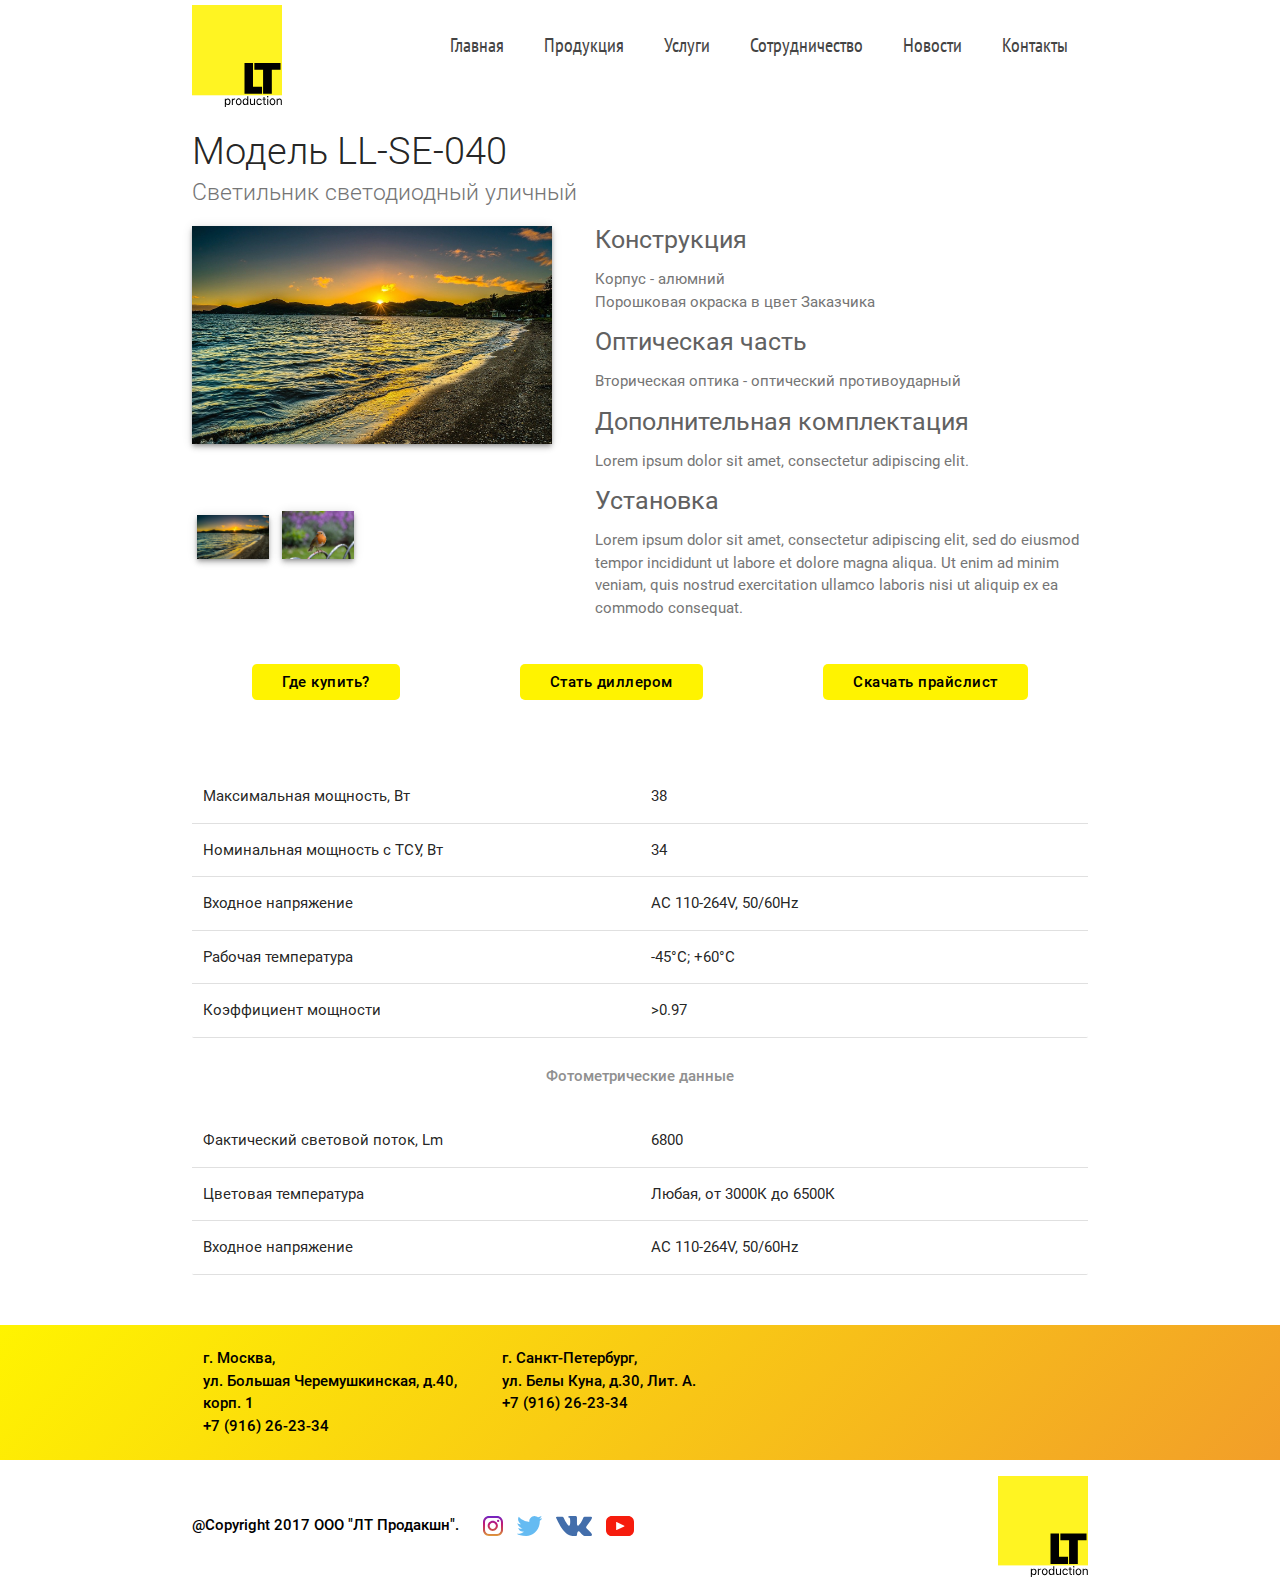
<file: product-info.html>
<!DOCTYPE html>
<html lang="en">
<head>
  <meta http-equiv="Content-Type" content="text/html; charset=UTF-8"/>
  <meta name="viewport" content="width=device-width, initial-scale=1"/>
  <title>LT Production - Услуги</title>

  <!-- CSS  -->
  <link href="https://fonts.googleapis.com/icon?family=Material+Icons" rel="stylesheet">
  <link href="css/materialize.css" type="text/css" rel="stylesheet" media="screen,projection"/>
	<link rel="stylesheet" href="css/reset.css">
	<link rel="stylesheet" href="css/style-menu.css">
	<link rel="stylesheet" href="css/cloudzoom.css">
  <link rel="stylesheet"href="css/style.css" type="text/css" media="screen,projection"/>
	<script src="js/modernizr.js"></script> <!-- Modernizr -->

</head>
<body>
  <header class="nav transparent" role="navigation">
    <div class="nav-wrapper container">
      <a id="logo-container" href="index.html" class="brand-logo">
        <img src="images/SVG/logo.svg" alt="">
      </a>

      <ul class="right nav-wrapper__dekstop-links-list ul1">
       <hr class="nav-wrapper__dekstop-underline hrstalk hide-on-med-and-down">
        <li class="nav-wrapper__dekstop-link-element li1 hide-on-med-and-down"><a href="index.html">Главная</a></li>
        <li class="nav-wrapper__dekstop-link-element li2">
        	<div class="cd-dropdown-wrapper">
							<a class="cd-dropdown-trigger" href="#0">
								<span class="hide-on-small-only">Продукция</span>

							 <span class="hide-on-med-and-up right black-text">
							 <i class="material-icons">menu</i>
							 </span>

							</a>
							<nav class="cd-dropdown">
								<h2>Навигация сайта</h2>
								<a href="#0" class="cd-close">Close</a>
								<ul class="cd-dropdown-content">
									<li class="hide-on-med-and-up"><a href="index.html">Главная</a></li>


									<li class="has-children">
										<a href="#">
											<img src="images/SVG/subLogo.svg" alt="">
											LEDTelematics
										</a>

										<ul class="cd-secondary-simple is-hidden">
											<li class="go-back"><a href="#0">Назад</a></li>
											<li><a href="#0">Уличное освещение</a></li>
											<li><a href="#">Промышленное освещение</a></li>
											<li><a href="#">Офисное освещение</a></li>
										</ul>
									</li>

									<li class="has-children">
										<a href="#">LEDTelematics</a>

										<ul class="cd-secondary-simple is-hidden">
											<li class="go-back"><a href="#0">Назад</a></li>
											<li><a href="#0">Уличное освещение</a></li>
											<li><a href="#">Промышленное освещение</a></li>
											<li><a href="#">Офисное освещение</a></li>
										</ul>
									</li>

									<li class="has-children">
										<a href="#">LEDTelematics</a>

										<ul class="cd-secondary-simple is-hidden">
											<li class="go-back"><a href="#0">Назад</a></li>
											<li><a href="#0">Уличное освещение</a></li>
											<li><a href="#">Промышленное освещение</a></li>
											<li><a href="#">Офисное освещение</a></li>
										</ul>
									</li>

									<li class="has-children hide-on-med-and-up">
										<a href="#">Продукция</a>

										<ul class="cd-secondary-dropdown is-hidden">
											<li class="go-back"><a href="#0">Назад</a></li>
											<li class="see-all"><a href="#">Вся продукция</a></li>

											<li class="has-children">

												<a href="#">LEDTelematics</a>

												<ul class="cd-secondary-simple is-hidden">
													<li class="go-back"><a href="#0">Назад</a></li>
													<li><a href="#0">Уличное освещение</a></li>
													<li><a href="#">Промышленное освещение</a></li>
													<li><a href="#">Офисное освещение</a></li>
												</ul>
											</li>

											<li class="has-children">
												<a href="#">
													<img src="images/SVG/subLogo.svg" alt="">
													LEDTelematics
												</a>

												<ul class="cd-secondary-simple is-hidden">
													<li class="go-back"><a href="#0">Назад</a></li>
													<li><a href="#0">Уличное освещение</a></li>
													<li><a href="#">Промышленное освещение</a></li>
													<li><a href="#">Офисное освещение</a></li>
												</ul>
											</li>

											<li class="has-children">
												<a href="#">LEDTelematics</a>

												<ul class="cd-secondary-simple is-hidden">
													<li class="go-back"><a href="#0">Назад</a></li>
													<li><a href="#0">Уличное освещение</a></li>
													<li><a href="#">Промышленное освещение</a></li>
													<li><a href="#">Офисное освещение</a></li>
												</ul>
											</li>


										</ul> <!-- .cd-secondary-dropdown -->
									</li> <!-- .has-children -->


									<li class="hide-on-med-and-up"><a href="services.html">Услуги</a></li>
									<li class="hide-on-med-and-up"><a href="cooperate.html">Сотрудничество</a></li>
									<li class="hide-on-med-and-up"><a href="news.html">Новости</a></li>
									<li class="hide-on-med-and-up"><a href="contacts.html">Контакты</a></li>
								</ul> <!-- .cd-dropdown-content -->
							</nav> <!-- .cd-dropdown -->
					</div> <!-- .cd-dropdown-wrapper -->
				</li>

        <li class="nav-wrapper__dekstop-link-element li3 hide-on-med-and-down"><a href="services.html">Услуги</a></li>
        <li class="nav-wrapper__dekstop-link-element li4 hide-on-med-and-down"><a href="cooperate.html">Сотрудничество</a></li>
        <li class="nav-wrapper__dekstop-link-element li5 hide-on-med-and-down"><a href="news.html">Новости</a></li>
        <li class="nav-wrapper__dekstop-link-element li6 hide-on-med-and-down"><a href="contacts.html">Контакты</a></li>
      </ul>

    </div>
  </header>

	<main>

		<div class="container">
			<div class="product-title-wrapper">
				<h1 class="page-title product-title">Модель LL-SE-040</h1>
				<h2 class="product-subtitle grey-text text-darken-1">Светильник светодиодный уличный</h2>
			</div>
			<div class="row">
				<div class="col s12 l5">
					<div class="product-images">
						<div class="product-image">
						<img class = "responsive-img z-depth-2 cloudzoom" src = "images/sample.jpg"
         data-cloudzoom = "zoomImage: 'images/sample.jpg', zoomPosition:4, autoInside: 600, zoomFlyOut:false, zoomOffsetX:0 ">
						</div>
						<div class="product-thumb">
							<img class = 'responsive-img z-depth-2 cloudzoom-gallery' src = "images/sample.jpg" data-cloudzoom = "useZoom: '.cloudzoom', image: 'images/sample.jpg'" >
							<img class = 'responsive-img z-depth-2 cloudzoom-gallery' src = "images/sample2.jpg" data-cloudzoom = "useZoom: '.cloudzoom', image: 'images/sample2.jpg'" >
						</div>
					</div>
				</div>
				<div class="col s12 l7">
					<div class="product-info">
						<div class="section no-pad">
							<h5 class="product-info__title">Конструкция</h5>
							<p class="product-info__text">
								Корпус - алюмний<br>
								Порошковая окраска в цвет Заказчика
							</p>
						</div>
						<div class="section no-pad">
							<h5 class="product-info__title ">Оптическая часть</h5>
							<p class="product-info__text">Вторическая оптика  - оптический противоударный</p>
						</div>
						<div class="section no-pad">
							<h5 class="product-info__title ">Дополнительная комплектация</h5>
							<p class="product-info__text">Lorem ipsum dolor sit amet, consectetur adipiscing elit.</p>
						</div>
						<div class="section no-pad">
							<h5 class="product-info__title ">Установка</h5>
							<p class="product-info__text">Lorem ipsum dolor sit amet, consectetur adipiscing elit, sed do eiusmod tempor incididunt ut labore et dolore magna aliqua. Ut enim ad minim veniam, quis nostrud exercitation ullamco laboris nisi ut aliquip ex ea commodo consequat.</p>
						</div>
					</div>
				</div>
				<div class="col s12">
					<div class="where-to-buy">
						<a class="btn border-btn modal-trigger" href="#modal-store">Где купить?</a>
						<a class="btn border-btn" href="cooperate.html#dealler">Стать диллером</a>
						<a class="btn border-btn" href="cooperate.html#dealler">Скачать прайслист</a>
					</div>
				</div>
			</div>
			<div class="product-extra-info">
				<ul class="collection">
					<li class="collection-item">
						<div class="row">
							<div class="col s6">
								Максимальная мощность, Вт
							</div>
							<div class="col s6">
								38
							</div>
						</div>
					</li>
					<li class="collection-item">
						<div class="row">
							<div class="col s6">
								Номинальная мощность с ТСУ, Вт
							</div>
							<div class="col s6">
								34
							</div>
						</div>
					</li>
					<li class="collection-item">
						<div class="row">
							<div class="col s6">
								Входное напряжение
							</div>
							<div class="col s6">
							AC 110-264V, 50/60Hz
							</div>
						</div>
					</li>
					<li class="collection-item">
						<div class="row">
							<div class="col s6">
								Рабочая температура
							</div>
							<div class="col s6">
								-45&deg;С; +60&deg;С
							</div>
						</div>
					</li>
					<li class="collection-item">
						<div class="row">
							<div class="col s6">
								Коэффициент мощности
							</div>
							<div class="col s6">
								>0.97
							</div>
						</div>
					</li>
				</ul>

				<h5 class="extra-info-title">Фотометрические данные</h5>

				<ul class="collection">
					<li class="collection-item">
						<div class="row">
							<div class="col s6">
								Фактический световой поток, Lm
							</div>
							<div class="col s6">
								6800
							</div>
						</div>
					</li>
					<li class="collection-item">
						<div class="row">
							<div class="col s6">
								Цветовая температура
							</div>
							<div class="col s6">
								Любая, от 3000К до 6500К
							</div>
						</div>
					</li>
					<li class="collection-item">
						<div class="row">
							<div class="col s6">
								Входное напряжение
							</div>
							<div class="col s6">
								AC 110-264V, 50/60Hz
							</div>
						</div>
					</li>
				</ul>
			</div>

		</div>

	</main>

   <footer class="page-footer white">
   	<div class="footer-contacts">
   		 <div class="container">
					<div class="row">
						<div class="col m4 s12">
							<p>
								г. Москва,<br>
								ул. Большая Черемушкинская, д.40, корп. 1<br>
								+7 (916) 26-23-34
							</p>
						</div>

						<div class="col m4 s12">
							<p>
								г. Санкт-Петербург,<br>
								ул. Белы Куна, д.30, Лит. А. <br>
								+7 (916) 26-23-34
							</p>
						</div>
					</div>
			</div>
   	</div>
    <div class="footer-copyright">
      <div class="container black-text">
      <span class="footer-text show-on-small center">@Copyright 2017 ООО "ЛТ Продакшн".</span>
      <ul class="social-icons-list show-on-small center">
      	<li class="social-icons__item"><a href="#"><img src="images/social/instagram.svg" alt=""></a></li>
      	<li class="social-icons__item"><a href="#"><img src="images/social/twitter.svg" alt=""></a></li>
      	<li class="social-icons__item"><a href="#"><img src="images/social/vk.svg" alt=""></a></li>
      	<li class="social-icons__item"><a href="#"><img src="images/social/youtube.svg" alt=""></a></li>
      </ul>
      <img src="images/SVG/logo.svg" alt="" class="footer-copyright__logo hide-on-small-only">
      </div>
    </div>
  </footer>

	<div id="modal-store" class="modal">
		<div class="modal-content">
			<h4 class="flow-text">
			 Где купить?
				<a href="#!" class="modal-close right">
					<i class="material-icons">close</i>
				</a>
			</h4>
			<ul class="collection">
				<li class="collection-item">
					<div class="row">
						<div class="col l3 m5 sm5 s12">
							<p>ТЦ Белая дача</p>
						</div>
						<div class="col l5 m7 sm7 s12">
							<p class="grey-text text-darken-1"><i class="material-icons left">location_city</i>Москва</p>
							<p class="grey-text text-darken-1"><i class="material-icons left">place</i>г. Москва, ул. Мира, 51</p>
							<p class="grey-text text-darken-1"><i class="material-icons left">access_time</i>Пн. - Вс.: 10:00 - 19:00</p>
						</div>
						<div class="col l4 s12 center">
							<a href="tel:+79611960782" class="waves-effect waves-light btn border-btn pickup-btn"><i class="material-icons left">phone</i>+7 961 196-0782</a>
						</div>
					</div>
				</li>
				<li class="collection-item">
					<div class="row">
						<div class="col l3 m5 sm5 s12">
							<p>ТЦ Мега Белая дача</p>
						</div>
						<div class="col l5 m7 sm7 s12">
						<p class="grey-text text-darken-1"><i class="material-icons left">location_city</i>Санкт-Петербург</p>
							<p class="grey-text text-darken-1"><i class="material-icons left">place</i>
							<a href="#">г. Санкт-Петербург, ул. Пушкина, 51</a></p>
							<p class="grey-text text-darken-1"><i class="material-icons left">access_time</i>Пн. - Вс.: 10:00 - 20:00</p>
						</div>
						<div class="col l4 s12 center">
							<a href="tel:+79611960781" class="waves-effect waves-light btn border-btn pickup-btn"><i class="material-icons left">phone</i> +7 961 196-0781</a>
						</div>
					</div>
				</li>
			</ul>
		</div>
	</div>
  <!--  Scripts-->
  <script src="https://code.jquery.com/jquery-2.1.1.min.js"></script>
  <script src="js/materialize.min.js"></script>
  <script src="js/init.js"></script>
	<script src="js/jquery.menu-aim.js"></script>
	<script src="js/menu.js"></script>
	<script src="js/menu-underline.js"></script>
	<script src="js/cloudzoom.js"></script>
	<script type="text/javascript">
		CloudZoom.quickStart();
		$(function(){
    	$('.modal').modal();
  	});
	</script>
  </body>
</html>
</file>
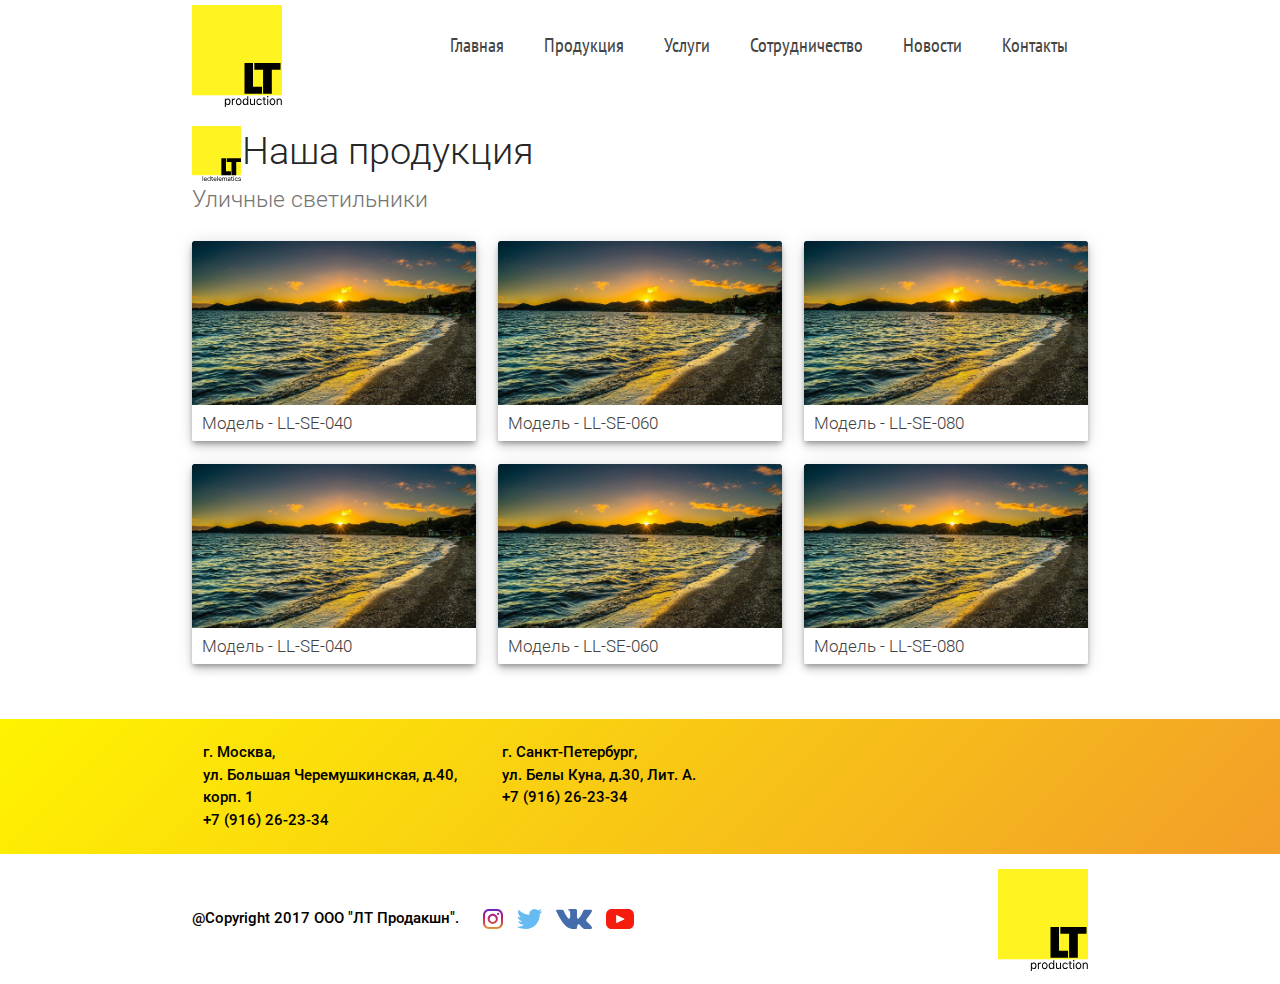
<file: products.html>
<!DOCTYPE html>
<html lang="en">
<head>
  <meta http-equiv="Content-Type" content="text/html; charset=UTF-8"/>
  <meta name="viewport" content="width=device-width, initial-scale=1"/>
  <title>LT Production - Услуги</title>

  <!-- CSS  -->
  <link href="https://fonts.googleapis.com/icon?family=Material+Icons" rel="stylesheet">
  <link href="css/materialize.css" type="text/css" rel="stylesheet" media="screen,projection"/>
	<link rel="stylesheet" href="css/reset.css">
	<link rel="stylesheet" href="css/style-menu.css">
  <link rel="stylesheet"href="css/style.css" type="text/css" media="screen,projection"/>
	<script src="js/modernizr.js"></script> <!-- Modernizr -->

</head>
<body>
  <header class="nav transparent" role="navigation">
    <div class="nav-wrapper container">
      <a id="logo-container" href="index.html" class="brand-logo">
        <img src="images/SVG/logo.svg" alt="">
      </a>

      <ul class="right nav-wrapper__dekstop-links-list ul1">
       <hr class="nav-wrapper__dekstop-underline hrstalk hide-on-med-and-down">
        <li class="nav-wrapper__dekstop-link-element li1 hide-on-med-and-down"><a href="index.html">Главная</a></li>
        <li class="nav-wrapper__dekstop-link-element li2">
        	<div class="cd-dropdown-wrapper">
							<a class="cd-dropdown-trigger" href="#0">
								<span class="hide-on-small-only">Продукция</span>

							 <span class="hide-on-med-and-up right black-text">
							 <i class="material-icons">menu</i>
							 </span>

							</a>
							<nav class="cd-dropdown">
								<h2>Навигация сайта</h2>
								<a href="#0" class="cd-close">Close</a>
								<ul class="cd-dropdown-content">
									<li class="hide-on-med-and-up"><a href="index.html">Главная</a></li>


									<li class="has-children">
										<a href="#">
<!--											<img src="images/SVG/subLogo.svg" alt="">-->
											LEDTelematics
										</a>

										<ul class="cd-secondary-simple is-hidden">
											<li class="go-back"><a href="#0">Назад</a></li>
											<li><a href="#0">Уличное освещение</a></li>
											<li><a href="#">Промышленное освещение</a></li>
											<li><a href="#">Офисное освещение</a></li>
										</ul>
									</li>

									<li class="has-children">
										<a href="#">LEDTelematics</a>

										<ul class="cd-secondary-simple is-hidden">
											<li class="go-back"><a href="#0">Назад</a></li>
											<li><a href="#0">Уличное освещение</a></li>
											<li><a href="#">Промышленное освещение</a></li>
											<li><a href="#">Офисное освещение</a></li>
										</ul>
									</li>

									<li class="has-children">
										<a href="#">LEDTelematics</a>

										<ul class="cd-secondary-simple is-hidden">
											<li class="go-back"><a href="#0">Назад</a></li>
											<li><a href="#0">Уличное освещение</a></li>
											<li><a href="#">Промышленное освещение</a></li>
											<li><a href="#">Офисное освещение</a></li>
										</ul>
									</li>

									<li class="has-children hide-on-med-and-up">
										<a href="#">Продукция</a>

										<ul class="cd-secondary-dropdown is-hidden">
											<li class="go-back"><a href="#0">Назад</a></li>
											<li class="see-all"><a href="#">Вся продукция</a></li>

												<li class="has-children">
													<a href="#">LEDTelematics</a>

													<ul class="cd-secondary-simple is-hidden">
														<li class="go-back"><a href="#0">Назад</a></li>
														<li><a href="#0">Уличное освещение</a></li>
														<li><a href="#">Промышленное освещение</a></li>
														<li><a href="#">Офисное освещение</a></li>
													</ul>
												</li>

												<li class="has-children">
													<a href="#">LEDTelematics</a>

													<ul class="cd-secondary-simple is-hidden">
														<li class="go-back"><a href="#0">Назад</a></li>
														<li><a href="#0">Уличное освещение</a></li>
														<li><a href="#">Промышленное освещение</a></li>
														<li><a href="#">Офисное освещение</a></li>
													</ul>
												</li>

												<li class="has-children">
													<a href="#">LEDTelematics</a>

													<ul class="cd-secondary-simple is-hidden">
														<li class="go-back"><a href="#0">Назад</a></li>
														<li><a href="#0">Уличное освещение</a></li>
														<li><a href="#">Промышленное освещение</a></li>
														<li><a href="#">Офисное освещение</a></li>
													</ul>
												</li>


										</ul> <!-- .cd-secondary-dropdown -->
									</li> <!-- .has-children -->


									<li class="hide-on-med-and-up"><a href="services.html">Услуги</a></li>
									<li class="hide-on-med-and-up"><a href="cooperate.html">Сотрудничество</a></li>
									<li class="hide-on-med-and-up"><a href="news.html">Новости</a></li>
									<li class="hide-on-med-and-up"><a href="contacts.html">Контакты</a></li>
								</ul> <!-- .cd-dropdown-content -->
							</nav> <!-- .cd-dropdown -->
					</div> <!-- .cd-dropdown-wrapper -->
				</li>

        <li class="nav-wrapper__dekstop-link-element li3 hide-on-med-and-down"><a href="services.html">Услуги</a></li>
        <li class="nav-wrapper__dekstop-link-element li4 hide-on-med-and-down"><a href="cooperate.html">Сотрудничество</a></li>
        <li class="nav-wrapper__dekstop-link-element li5 hide-on-med-and-down"><a href="news.html">Новости</a></li>
        <li class="nav-wrapper__dekstop-link-element li6 hide-on-med-and-down"><a href="contacts.html">Контакты</a></li>
      </ul>

    </div>
  </header>

	<main>

		<div class="container">
			<div class="products-title-wrapper">
				<img src="images/SVG/subLogo.svg" alt="">
				<h1 class="page-title products-title">Наша продукция</h1>
				<h2 class="products-subtitle grey-text  text-darken-1">Уличные светильники</h2>
			</div>

			<div class="row">

				<div class="col s12 m6 l4">
					<a href="product-info.html">
						<div class="card hoverable z-depth-3 product-item">
							<div class="card-image">
								<img src="images/sample.jpg">
							</div>
							<div class="card-content white">
								<div class="card-name white">
									<h2 class="product-item__title grey-text text-darken-3">Модель - LL-SE-040</h2>
								</div>
								<div class="card-extra">
									<p class="product-item__extra grey-text text-darken-4">Просмотреть <i class="material-icons">chevron_right</i></p>
								</div>
							</div>
						</div>
					</a>
				</div>


				<div class="col s12 m6 l4">
					<a href="product-info.html">
						<div class="card hoverable z-depth-3 product-item">
							<div class="card-image">
								<img src="images/sample.jpg">
							</div>
							<div class="card-content white">
								<div class="card-name white">
									<h2 class="product-item__title grey-text text-darken-3">Модель - LL-SE-060</h2>
								</div>
								<div class="card-extra">
									<p class="product-item__extra grey-text text-darken-4">Просмотреть <i class="material-icons">chevron_right</i></p>
								</div>
							</div>
						</div>
					</a>
				</div>

				<div class="col s12 m6 l4">
					<a href="product-info.html">
						<div class="card hoverable z-depth-3 product-item">
							<div class="card-image">
								<img src="images/sample.jpg">
							</div>
							<div class="card-content white">
								<div class="card-name white">
									<h2 class="product-item__title grey-text text-darken-3">Модель - LL-SE-080</h2>
								</div>
								<div class="card-extra">
									<p class="product-item__extra grey-text text-darken-4">Просмотреть <i class="material-icons">chevron_right</i></p>
								</div>
							</div>
						</div>
					</a>
				</div>

				<div class="col s12 m6 l4">
					<a href="product-info.html">
						<div class="card hoverable z-depth-3 product-item">
							<div class="card-image">
								<img src="images/sample.jpg">
							</div>
							<div class="card-content white">
								<div class="card-name white">
									<h2 class="product-item__title grey-text text-darken-3">Модель - LL-SE-040</h2>
								</div>
								<div class="card-extra">
									<p class="product-item__extra grey-text text-darken-4">Просмотреть <i class="material-icons">chevron_right</i></p>
								</div>
							</div>
						</div>
					</a>
				</div>

				<div class="col s12 m6 l4">
					<a href="product-info.html">
						<div class="card hoverable z-depth-3 product-item">
							<div class="card-image">
								<img src="images/sample.jpg">
							</div>
							<div class="card-content white">
								<div class="card-name white">
									<h2 class="product-item__title grey-text text-darken-3">Модель - LL-SE-060</h2>
								</div>
								<div class="card-extra">
									<p class="product-item__extra grey-text text-darken-4">Просмотреть <i class="material-icons">chevron_right</i></p>
								</div>
							</div>
						</div>
					</a>
				</div>

				<div class="col s12 m6 l4">
					<a href="product-info.html">
						<div class="card hoverable z-depth-3 product-item">
							<div class="card-image">
								<img src="images/sample.jpg">
							</div>
							<div class="card-content white">
								<div class="card-name white">
									<h2 class="product-item__title grey-text text-darken-3">Модель - LL-SE-080</h2>
								</div>
								<div class="card-extra">
									<p class="product-item__extra grey-text text-darken-4">Просмотреть <i class="material-icons">chevron_right</i></p>
								</div>
							</div>
						</div>
					</a>
				</div>


			</div>
		</div>

	</main>

    <footer class="page-footer white">
   	<div class="footer-contacts">
   		 <div class="container">
					<div class="row">
						<div class="col m4 s12">
							<p>
								г. Москва,<br>
								ул. Большая Черемушкинская, д.40, корп. 1<br>
								+7 (916) 26-23-34
							</p>
						</div>

						<div class="col m4 s12">
							<p>
								г. Санкт-Петербург,<br>
								ул. Белы Куна, д.30, Лит. А. <br>
								+7 (916) 26-23-34
							</p>
						</div>
					</div>
			</div>
   	</div>
    <div class="footer-copyright">
      <div class="container black-text">
      <span class="footer-text show-on-small center">@Copyright 2017 ООО "ЛТ Продакшн".</span>
      <ul class="social-icons-list show-on-small center">
      	<li class="social-icons__item"><a href="#"><img src="images/social/instagram.svg" alt=""></a></li>
      	<li class="social-icons__item"><a href="#"><img src="images/social/twitter.svg" alt=""></a></li>
      	<li class="social-icons__item"><a href="#"><img src="images/social/vk.svg" alt=""></a></li>
      	<li class="social-icons__item"><a href="#"><img src="images/social/youtube.svg" alt=""></a></li>
      </ul>
      <img src="images/SVG/logo.svg" alt="" class="footer-copyright__logo hide-on-small-only">
      </div>
    </div>
  </footer>


  <!--  Scripts-->
  <script src="https://code.jquery.com/jquery-2.1.1.min.js"></script>
  <script src="js/materialize.min.js"></script>
  <script src="js/init.js"></script>
	<script src="js/jquery.menu-aim.js"></script>
	<script src="js/menu.js"></script>
   <script src="js/menu-underline.js"></script>
  </body>
</html>
</file>
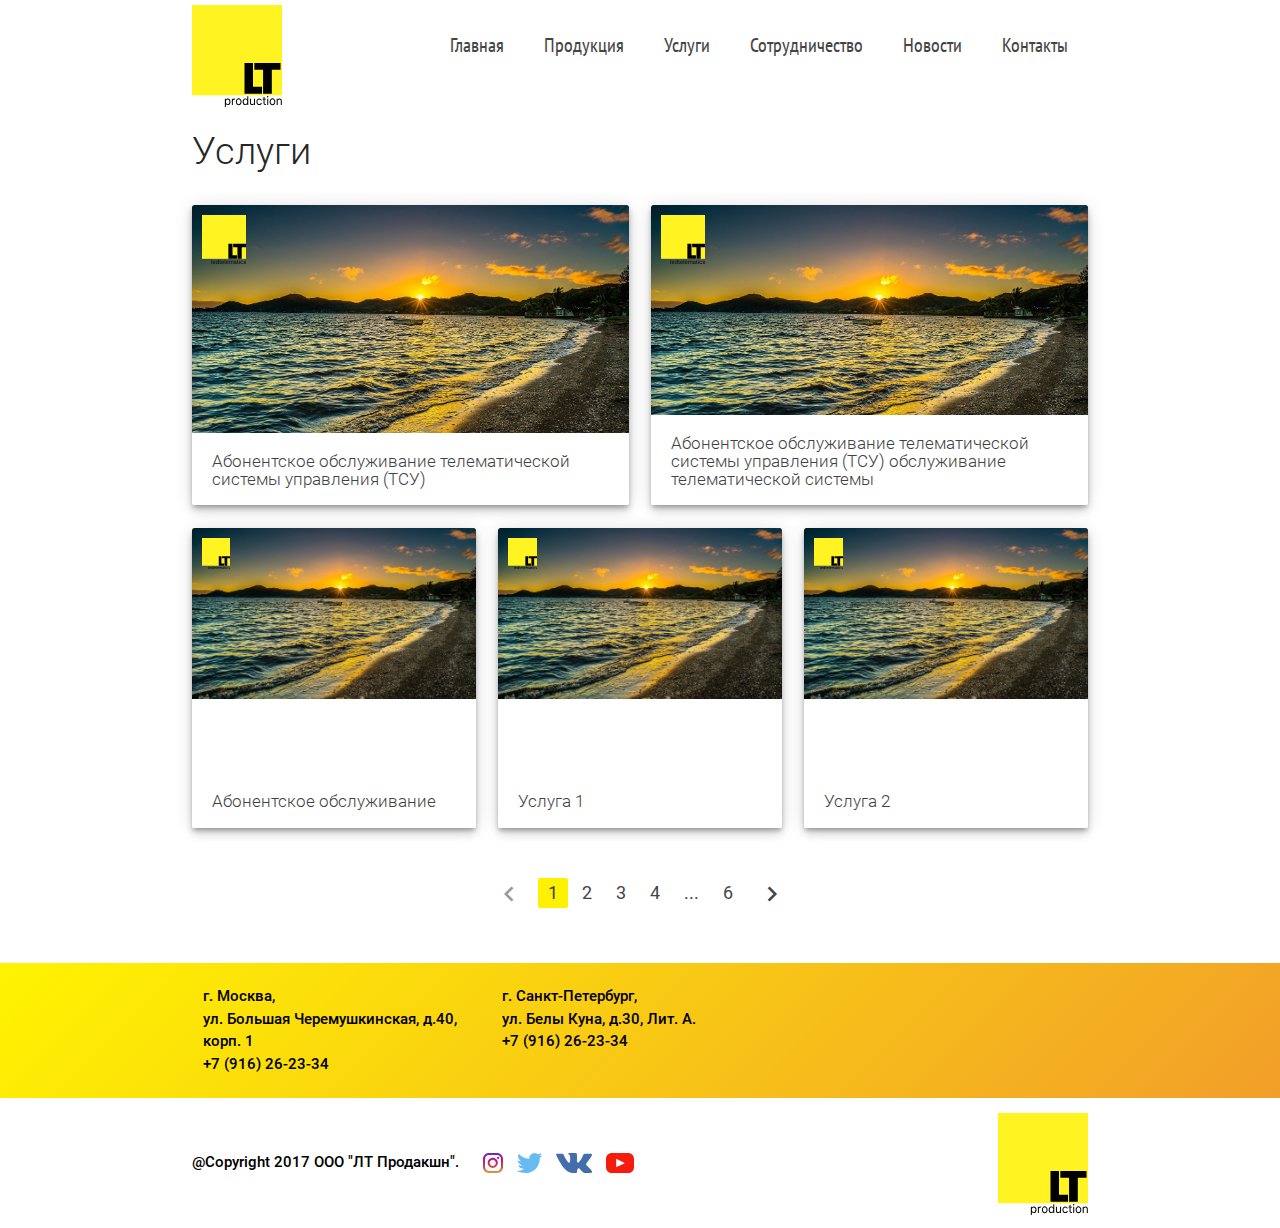
<file: services.html>
<!DOCTYPE html>
<html lang="en">
<head>
  <meta http-equiv="Content-Type" content="text/html; charset=UTF-8"/>
  <meta name="viewport" content="width=device-width, initial-scale=1"/>
  <title>LT Production - Услуги</title>

  <!-- CSS  -->
  <link href="https://fonts.googleapis.com/icon?family=Material+Icons" rel="stylesheet">
  <link href="css/materialize.css" type="text/css" rel="stylesheet" media="screen,projection"/>
	<link rel="stylesheet" href="css/reset.css">
	<link rel="stylesheet" href="css/style-menu.css">
  <link rel="stylesheet"href="css/style.css" type="text/css" media="screen,projection"/>
	<script src="js/modernizr.js"></script> <!-- Modernizr -->

</head>
<body>
  <header class="nav transparent" role="navigation">
    <div class="nav-wrapper container">
      <a id="logo-container" href="index.html" class="brand-logo">
        <img src="images/SVG/logo.svg" alt="">
      </a>

      <ul class="right nav-wrapper__dekstop-links-list ul1">
       <hr class="nav-wrapper__dekstop-underline hrstalk hide-on-med-and-down">
        <li class="nav-wrapper__dekstop-link-element li1 hide-on-med-and-down"><a href="index.html">Главная</a></li>
        <li class="nav-wrapper__dekstop-link-element li2">
        	<div class="cd-dropdown-wrapper">
							<a class="cd-dropdown-trigger" href="#0">
								<span class="hide-on-small-only">Продукция</span>

							 <span class="hide-on-med-and-up right black-text">
							 <i class="material-icons">menu</i>
							 </span>

							</a>
							<nav class="cd-dropdown">
								<h2>Навигация сайта</h2>
								<a href="#0" class="cd-close">Close</a>
								<ul class="cd-dropdown-content">
									<li class="hide-on-med-and-up"><a href="index.html">Главная</a></li>


									<li class="has-children">
										<a href="#">
											LEDTelematics
										</a>

										<ul class="cd-secondary-simple is-hidden">
											<li class="go-back"><a href="#0">Назад</a></li>
											<li><a href="#0">Уличное освещение</a></li>
											<li><a href="#">Промышленное освещение</a></li>
											<li><a href="#">Офисное освещение</a></li>
										</ul>
									</li>

									<li class="has-children">
										<a href="#">LEDTelematics</a>

										<ul class="cd-secondary-simple is-hidden">
											<li class="go-back"><a href="#0">Назад</a></li>
											<li><a href="#0">Уличное освещение</a></li>
											<li><a href="#">Промышленное освещение</a></li>
											<li><a href="#">Офисное освещение</a></li>
										</ul>
									</li>

									<li class="has-children">
										<a href="#">LEDTelematics</a>

										<ul class="cd-secondary-simple is-hidden">
											<li class="go-back"><a href="#0">Назад</a></li>
											<li><a href="#0">Уличное освещение</a></li>
											<li><a href="#">Промышленное освещение</a></li>
											<li><a href="#">Офисное освещение</a></li>
										</ul>
									</li>

									<li class="has-children hide-on-med-and-up">
										<a href="#">Продукция</a>

										<ul class="cd-secondary-dropdown is-hidden">
											<li class="go-back"><a href="#0">Назад</a></li>
											<li class="see-all"><a href="#">Вся продукция</a></li>

												<li class="has-children">
													<a href="#">LEDTelematics</a>

													<ul class="cd-secondary-simple is-hidden">
														<li class="go-back"><a href="#0">Назад</a></li>
														<li><a href="#0">Уличное освещение</a></li>
														<li><a href="#">Промышленное освещение</a></li>
														<li><a href="#">Офисное освещение</a></li>
													</ul>
												</li>

												<li class="has-children">
													<a href="#">LEDTelematics</a>

													<ul class="cd-secondary-simple is-hidden">
														<li class="go-back"><a href="#0">Назад</a></li>
														<li><a href="#0">Уличное освещение</a></li>
														<li><a href="#">Промышленное освещение</a></li>
														<li><a href="#">Офисное освещение</a></li>
													</ul>
												</li>

												<li class="has-children">
													<a href="#">LEDTelematics</a>

													<ul class="cd-secondary-simple is-hidden">
														<li class="go-back"><a href="#0">Назад</a></li>
														<li><a href="#0">Уличное освещение</a></li>
														<li><a href="#">Промышленное освещение</a></li>
														<li><a href="#">Офисное освещение</a></li>
													</ul>
												</li>


										</ul> <!-- .cd-secondary-dropdown -->
									</li> <!-- .has-children -->


									<li class="hide-on-med-and-up"><a href="services.html">Услуги</a></li>
									<li class="hide-on-med-and-up"><a href="cooperate.html">Сотрудничество</a></li>
									<li class="hide-on-med-and-up"><a href="news.html">Новости</a></li>
									<li class="hide-on-med-and-up"><a href="contacts.html">Контакты</a></li>
								</ul> <!-- .cd-dropdown-content -->
							</nav> <!-- .cd-dropdown -->
					</div> <!-- .cd-dropdown-wrapper -->
				</li>

        <li class="nav-wrapper__dekstop-link-element li3 hide-on-med-and-down"><a href="services.html">Услуги</a></li>
        <li class="nav-wrapper__dekstop-link-element li4 hide-on-med-and-down"><a href="cooperate.html">Сотрудничество</a></li>
        <li class="nav-wrapper__dekstop-link-element li5 hide-on-med-and-down"><a href="news.html">Новости</a></li>
        <li class="nav-wrapper__dekstop-link-element li6 hide-on-med-and-down"><a href="contacts.html">Контакты</a></li>
      </ul>

    </div>
  </header>

	<main>
		<div class="container">

			<h1 class="page-title">Услуги</h1>
			<div class="row">

				<div class="col s12 m6">
					<a href="#">
						<div class="card hoverable z-depth-3 service-item">
							<div class="card-image">
								<img src="images/sample.jpg">
							</div>
							<div class="card-content white">
								<div class="card-name white">
									<h2 class="service-item__title grey-text text-darken-3">Абонентское обслуживание телематической системы управления (ТСУ)</h2>
								</div>
								<div class="card-extra">
									<p class="service-item__extra grey-text text-darken-4">Подробнее <i class="material-icons">chevron_right</i></p>
								</div>
							</div>
							<img src="images/SVG/subLogo.svg" alt="" class="service__sublogo">
						</div>
					</a>
				</div>

				<div class="col s12 m6">
					<a href="#">
						<div class="card hoverable z-depth-3 service-item">
							<div class="card-image">
								<img src="images/sample.jpg">
							</div>
							<div class="card-content white">
								<div class="card-name white">
									<h2 class="service-item__title grey-text text-darken-3">Абонентское обслуживание телематической системы управления (ТСУ) обслуживание телематической системы </h2>
								</div>
								<div class="card-extra">
									<p class="service-item__extra grey-text text-darken-4">Подробнее <i class="material-icons">chevron_right</i></p>
								</div>
							</div>
							<img src="images/SVG/subLogo.svg" alt="" class="service__sublogo">
						</div>
					</a>
				</div>

				<div class="col s12 m6 l4">
					<a href="#">
						<div class="card hoverable z-depth-3 service-item">
							<div class="card-image">
								<img src="images/sample.jpg">
							</div>
							<div class="card-content white">
								<div class="card-name white">
									<h2 class="service-item__title grey-text text-darken-3">Абонентское обслуживание  </h2>
								</div>
								<div class="card-extra">
									<p class="service-item__extra grey-text text-darken-4">Подробнее <i class="material-icons">chevron_right</i></p>
								</div>
							</div>
							<img src="images/SVG/subLogo.svg" alt="" class="service__sublogo">
						</div>
					</a>
				</div>

				<div class="col s12 m6 l4">
					<a href="#">
						<div class="card hoverable z-depth-3 service-item">
							<div class="card-image">
								<img src="images/sample.jpg">
							</div>
							<div class="card-content white">
								<div class="card-name white">
									<h2 class="service-item__title grey-text text-darken-3">Услуга 1</h2>
								</div>
								<div class="card-extra">
									<p class="service-item__extra grey-text text-darken-4">Подробнее <i class="material-icons">chevron_right</i></p>
								</div>
							</div>
							<img src="images/SVG/subLogo.svg" alt="" class="service__sublogo">
						</div>
					</a>
				</div>

				<div class="col s12 m6 l4">
					<a href="#">
						<div class="card hoverable z-depth-3 service-item">
							<div class="card-image">
								<img src="images/sample.jpg">
							</div>
							<div class="card-content white">
								<div class="card-name white">
									<h2 class="service-item__title grey-text text-darken-3">Услуга 2</h2>
								</div>
								<div class="card-extra">
									<p class="service-item__extra grey-text text-darken-4">Подробнее <i class="material-icons">chevron_right</i></p>
								</div>
							</div>
							<img src="images/SVG/subLogo.svg" alt="" class="service__sublogo">
						</div>
					</a>
				</div>


			</div>

							<!-- пагинация -->
			<div class="row">
				<div class="col s12">
					<ul class="pagination">
					<!-- НЕ БОЛЬШЕ 6 LI НА СТРАНИЦЕ!-->
						<li class="disabled"><a href="#!"><i class="material-icons">chevron_left</i></a></li>
						<li class="active"><a href="#!">1</a></li>
						<li class=""><a href="#!">2</a></li>
						<li class=""><a href="#!">3</a></li>
						<li class=""><a href="#!">4</a></li>
						<li class=""><a href="#!">...</a></li>
						<li class=""><a href="#!">6</a></li>
						<li class=""><a href="#!"><i class="material-icons">chevron_right</i></a></li>
  				</ul>
				</div>
			</div>

		</div>
	</main>

    <footer class="page-footer white">
   	<div class="footer-contacts">
   		 <div class="container">
					<div class="row">
						<div class="col m4 s12">
							<p>
								г. Москва,<br>
								ул. Большая Черемушкинская, д.40, корп. 1<br>
								+7 (916) 26-23-34
							</p>
						</div>

						<div class="col m4 s12">
							<p>
								г. Санкт-Петербург,<br>
								ул. Белы Куна, д.30, Лит. А. <br>
								+7 (916) 26-23-34
							</p>
						</div>
					</div>
			</div>
   	</div>
    <div class="footer-copyright">
      <div class="container black-text">
      <span class="footer-text show-on-small center">@Copyright 2017 ООО "ЛТ Продакшн".</span>
      <ul class="social-icons-list show-on-small center">
      	<li class="social-icons__item"><a href="#"><img src="images/social/instagram.svg" alt=""></a></li>
      	<li class="social-icons__item"><a href="#"><img src="images/social/twitter.svg" alt=""></a></li>
      	<li class="social-icons__item"><a href="#"><img src="images/social/vk.svg" alt=""></a></li>
      	<li class="social-icons__item"><a href="#"><img src="images/social/youtube.svg" alt=""></a></li>
      </ul>
      <img src="images/SVG/logo.svg" alt="" class="footer-copyright__logo hide-on-small-only">
      </div>
    </div>
  </footer>


  <!--  Scripts-->
  <script src="https://code.jquery.com/jquery-2.1.1.min.js"></script>
  <script src="js/materialize.min.js"></script>
  <script src="js/init.js"></script>
	<script src="js/jquery.menu-aim.js"></script>
	<script src="js/menu.js"></script>
  <script src="js/menu-underline.js"></script>
  </body>
</html>
</file>
<file: css/style-menu.css>
@charset "UTF-8";

.cd-dropdown-wrapper {
  display: inline-block;
  position: relative;
	padding-bottom: 20px;
  -webkit-font-smoothing: antialiased;
  -moz-osx-font-smoothing: grayscale;
}

.cd-dropdown-trigger {
  position: relative;
	color: #444;
	padding: 15px 20px;
	font-size: 1.3em;

}

.cd-dropdown h2,
.cd-dropdown-content a,
.cd-dropdown-content ul a {
  height: 50px;
  line-height: 50px;
}
@media only screen and (min-width: 768px) {
  .cd-dropdown h2,
  .cd-dropdown-content a,
  .cd-dropdown-content ul a {
    height: 60px;
    line-height: 60px;
  }
}
@media only screen and (min-width: 993px) {
  .cd-dropdown h2,
  .cd-dropdown-content a,
  .cd-dropdown-content ul a {
    height: 50px;
    line-height: 50px;
  }
}

.cd-dropdown h2,
.cd-dropdown-content a,
.cd-dropdown-content ul a,
.cd-dropdown-content .cd-divider {
  padding: 0 20px;
}

.cd-dropdown {
  position: fixed;
  z-index: 5;
  top: 0;
  left: 0;
  width: 100%;
  height: 100%;
  background-color: #ffffff;
  color: #ffffff;
  visibility: hidden;
  /* Force Hardware Acceleration */
  -webkit-backface-visibility: hidden;
  backface-visibility: hidden;
  -webkit-transform: translateZ(0);
  -moz-transform: translateZ(0);
  -ms-transform: translateZ(0);
  -o-transform: translateZ(0);
  transform: translateZ(0);
  -webkit-transform: translateX(100%);
  -moz-transform: translateX(100%);
  -ms-transform: translateX(100%);
  -o-transform: translateX(100%);
  transform: translateX(100%);
  -webkit-transition: -webkit-transform 0.5s 0s, visibility 0s 0.5s;
  -moz-transition: -moz-transform 0.5s 0s, visibility 0s 0.5s;
  transition: transform 0.5s 0s, visibility 0s 0.5s;
}
.cd-dropdown h2 {
	position: relative;
	z-index: 1;
	color: #404040;
	background-color: #fff400;
	margin: 0;
	font-size: 2rem;
	box-shadow: 0 0px 3px 2px rgba(0, 0, 0, 0.1);
}
.cd-dropdown .cd-close {
  /* 'X' close icon - mobile version only */
  position: absolute;
  z-index: 1;
  right: 0;
  top: 0;
  height: 50px;
  width: 50px;
  /* image replacement */
  overflow: hidden;
  text-indent: 100%;
  white-space: nowrap;
  color: transparent;
}
.cd-dropdown .cd-close::after, .cd-dropdown .cd-close::before {
  /* this is the 'X' icon */
  content: '';
  position: absolute;
  left: 50%;
  top: 50%;
  bottom: auto;
  right: auto;
  -webkit-transform: translateX(-50%) translateY(-50%);
  -moz-transform: translateX(-50%) translateY(-50%);
  -ms-transform: translateX(-50%) translateY(-50%);
  -o-transform: translateX(-50%) translateY(-50%);
  transform: translateX(-50%) translateY(-50%);
  height: 20px;
  width: 2px;
  background-color: #585a70;
}
.cd-dropdown .cd-close::after {
  -webkit-transform: translateX(-50%) translateY(-50%) rotate(45deg);
  -moz-transform: translateX(-50%) translateY(-50%) rotate(45deg);
  -ms-transform: translateX(-50%) translateY(-50%) rotate(45deg);
  -o-transform: translateX(-50%) translateY(-50%) rotate(45deg);
  transform: translateX(-50%) translateY(-50%) rotate(45deg);
}
.cd-dropdown .cd-close::before {
  -webkit-transform: translateX(-50%) translateY(-50%) rotate(-45deg);
  -moz-transform: translateX(-50%) translateY(-50%) rotate(-45deg);
  -ms-transform: translateX(-50%) translateY(-50%) rotate(-45deg);
  -o-transform: translateX(-50%) translateY(-50%) rotate(-45deg);
  transform: translateX(-50%) translateY(-50%) rotate(-45deg);
}
.cd-dropdown.dropdown-is-active {
  visibility: visible;
  -webkit-transform: translateY(0);
  -moz-transform: translateY(0);
  -ms-transform: translateY(0);
  -o-transform: translateY(0);
  transform: translateY(0);
  -webkit-transition: -webkit-transform 0.5s 0s, visibility 0s 0s;
  -moz-transition: -moz-transform 0.5s 0s, visibility 0s 0s;
  transition: transform 0.5s 0s, visibility 0s 0s;
}
@media only screen and (min-width: 768px) {
  .cd-dropdown .cd-close {
    top: 5px;
  }
}
@media only screen and (min-width: 993px) {
  .cd-dropdown {
    position: absolute;
		z-index: 3;
    top: calc(100% - 2px);
    /* reset style*/
    height: auto;
    width: auto;
    -webkit-transform: translateX(0);
    -moz-transform: translateX(0);
    -ms-transform: translateX(0);
    -o-transform: translateX(0);
    transform: translateX(0);
    background-color: #ffffff;
    color: #111433;
    box-shadow: 0 4px 12px rgba(0, 0, 0, 0.1);
    opacity: 0;
    -webkit-transform: translateY(30px);
    -moz-transform: translateY(30px);
    -ms-transform: translateY(30px);
    -o-transform: translateY(30px);
    transform: translateY(30px);
    -webkit-transition: opacity 0.3s 0s, visibility 0s 0.3s, -webkit-transform 0.3s 0s;
    -moz-transition: opacity 0.3s 0s, visibility 0s 0.3s, -moz-transform 0.3s 0s;
    transition: opacity 0.3s 0s, visibility 0s 0s, transform 0.3s 0s;
  }
  .open-to-left .cd-dropdown {
    /* use the .open-to-left class if you want to open the dropdown on the left */
    right: 0;
    left: auto;
  }
  .cd-dropdown h2, .cd-dropdown .cd-close {
    /* on desktop - hide title and 'X' */
    display: none;
  }
  .cd-dropdown.dropdown-is-active {
    opacity: 1;
    -webkit-transform: translateY(0);
    -moz-transform: translateY(0);
    -ms-transform: translateY(0);
    -o-transform: translateY(0);
    transform: translateY(0);
    -webkit-transition: opacity 0.3s 0s, visibility 0.3s 0s, -webkit-transform 0.3s 0s;
    -moz-transition: opacity 0.3s 0s, visibility 0.3s 0s, -moz-transform 0.3s 0s;
    transition: opacity 0.3s 0s, visibility 0.3s 0s, transform 0.3s 0s;
  }
}

.cd-dropdown-content, .cd-dropdown-content ul {
  position: absolute;
  top: 0;
  left: 0;
  width: 100%;
  height: 100%;
  overflow-x: hidden;
  overflow-y: auto;
  -webkit-transition: -webkit-transform 0.3s;
  -moz-transition: -moz-transform 0.3s;
  transition: transform 0.3s;
  padding-top: 50px;
}
.cd-dropdown-content a, .cd-dropdown-content ul a {
  display: block;
  color: #404040;
  /* truncate text with ellipsis if too long */
  overflow: hidden;
  text-overflow: ellipsis;
  white-space: nowrap;
}
.cd-dropdown-content li:first-of-type > a, .cd-dropdown-content ul li:first-of-type > a {
  border-top-width: 0;
}

.cd-dropdown-content a, .cd-dropdown-content .cd-search, .cd-dropdown-content .cd-divider, .cd-dropdown-content ul a, .cd-dropdown-content ul .cd-search, .cd-dropdown-content ul .cd-divider {
  /* Force Hardware Acceleration */
  -webkit-transform: translateZ(0);
  -moz-transform: translateZ(0);
  -ms-transform: translateZ(0);
  -o-transform: translateZ(0);
  transform: translateZ(0);
  -webkit-backface-visibility: hidden;
  backface-visibility: hidden;
  -webkit-transition: opacity 0.3s, -webkit-transform 0.3s;
  -moz-transition: opacity 0.3s, -moz-transform 0.3s;
  transition: opacity 0.3s, transform 0.3s;
}
.cd-dropdown-content.is-hidden, .cd-dropdown-content ul.is-hidden {
  /* push the secondary dropdown items to the right */
  -webkit-transform: translateX(100%);
  -moz-transform: translateX(100%);
  -ms-transform: translateX(100%);
  -o-transform: translateX(100%);
  transform: translateX(100%);
}
.cd-dropdown-content.is-hidden > li > a,
.cd-dropdown-content.move-out > li > a,
.cd-dropdown-content ul.is-hidden > li > a,
.cd-dropdown-content ul.move-out > li > a{
  /* lower down the dropdown items opacity - when secondary dropdown slides in or for dropdown items hidden on the right */
  opacity: 0;
}
.cd-dropdown-content.move-out > li > a,
.cd-dropdown-content.move-out > li > .cd-search,
.cd-dropdown-content.move-out > .cd-divider,
.cd-dropdown-content ul.move-out > li > a,
.cd-dropdown-content ul.move-out > li > .cd-search,
.cd-dropdown-content ul.move-out > .cd-divider {
  /* push the dropdown items to the left when secondary dropdown slides in */
  -webkit-transform: translateX(-100%);
  -moz-transform: translateX(-100%);
  -ms-transform: translateX(-100%);
  -o-transform: translateX(-100%);
  transform: translateX(-100%);
}
.dropdown-is-active .cd-dropdown-content, .dropdown-is-active .cd-dropdown-content ul {
  -webkit-overflow-scrolling: touch;
}
@media only screen and (min-width: 768px) {
  .cd-dropdown-content, .cd-dropdown-content ul {
    padding-top: 60px;
  }
  .cd-dropdown-content a, .cd-dropdown-content ul a {
    font-size: 1.8rem;
  }
}
@media only screen and (min-width: 993px) {
  .cd-dropdown-content, .cd-dropdown-content ul {
    padding-top: 0;
    overflow: visible;
  }
  .cd-dropdown-content a, .cd-dropdown-content ul a {
    color: #111433;
    height: 45px;
    line-height: 45px;
    font-size: 1.5rem;
    border-color: #ebebeb;
  }

  .cd-dropdown-content.is-hidden > li > a,
	.cd-dropdown-content.move-out > li > a,
	.cd-dropdown-content.move-out > li >
	.cd-search, .cd-dropdown-content.move-out > .cd-divider,
	.cd-dropdown-content ul.is-hidden > li > a,
	.cd-dropdown-content ul.is-hidden > li > .cd-search,
	.cd-dropdown-content ul.is-hidden > .cd-divider,
	.cd-dropdown-content ul.move-out > li > a,
	.cd-dropdown-content ul.move-out > li > .cd-search,
	.cd-dropdown-content ul.move-out > .cd-divider {
    /* reset mobile style */
    opacity: 1;
  }

	.cd-dropdown-content ul.is-hidden > li > a:hover{
		box-shadow: inset 2px 0 0 #FFF422;
	}
}


@media only screen and (min-width: 993px) {
  .cd-dropdown-content {
    /* reset mobile style */
    position: static;
    height: auto;
    width: 280px;
  }
  .cd-dropdown-content > li:last-of-type a {
    border-bottom: none;
  }
  .no-touch .cd-dropdown-content > li:not(.has-children) a:hover {
    color: #3f8654;
  }
  .cd-dropdown-content.move-out > li > a,
	.cd-dropdown-content.move-out > li > .cd-search,
	.cd-dropdown-content.move-out > .cd-divider {
    /* reset mobile style */
    -webkit-transform: translateX(0);
    -moz-transform: translateX(0);
    -ms-transform: translateX(0);
    -o-transform: translateX(0);
    transform: translateX(0);
    opacity: 1;
  }
	.cd-dropdown-content ul.cd-secondary-simple{
		-webkit-transform: translateX(0);
    -moz-transform: translateX(0);
    -ms-transform: translateX(0);
    -o-transform: translateX(0);
    transform: translateX(0);
    left: 100%;
		z-index: 2;
    height: auto;
    background-color: #ffffff;
    box-shadow: 0 2px 14px rgba(0, 0, 0, 0.1);
	}
	li.has-children{
		position: relative;
		text-align: left;
	}
	li.has-children img{
 		position: absolute;
    width: 11%;
    top: 5px;
    left: 8px;
	}

	.has-children > a {
		padding-left: 50px;
	}
  .cd-dropdown-content .cd-secondary-dropdown,
	.cd-dropdown-content .cd-dropdown-gallery,
	.cd-dropdown-content .cd-dropdown-icons {
    -webkit-transform: translateX(0);
    -moz-transform: translateX(0);
    -ms-transform: translateX(0);
    -o-transform: translateX(0);
    transform: translateX(0);
    left: 100%;
    height: auto;
    background-color: #ffffff;
    box-shadow: 0 2px 14px rgba(0, 0, 0, 0.1);
  }
  .cd-dropdown-content .cd-secondary-dropdown::after,
	.cd-dropdown-content .cd-dropdown-gallery::after,
	.cd-dropdown-content .cd-dropdown-icons::after {
    clear: both;
    content: "";
    display: table;
  }
  .open-to-left .cd-dropdown-content .cd-secondary-dropdown,
	.open-to-left .cd-dropdown-content .cd-dropdown-gallery,
	.open-to-left .cd-dropdown-content .cd-dropdown-icons {
    /* use the .open-to-left class if you want to open the dropdown on the left */
    left: auto;
    right: 100%;
  }
  .cd-dropdown-content .cd-secondary-dropdown.is-hidden,
	.cd-dropdown-content .cd-dropdown-gallery.is-hidden,
	.cd-dropdown-content .cd-dropdown-icons.is-hidden {
    /* reset mobile style */
    -webkit-transform: translateX(0);
    -moz-transform: translateX(0);
    -ms-transform: translateX(0);
    -o-transform: translateX(0);
    transform: translateX(0);
  }
  .cd-dropdown-content .cd-secondary-dropdown.fade-in,
	.cd-dropdown-content .cd-dropdown-gallery.fade-in,
	.cd-dropdown-content .cd-dropdown-icons.fade-in {
    /* animate secondary dropdown items when hovering over of of the .cd-dropdown-content list items */
    -webkit-animation: cd-fade-in 0.2s;
    -moz-animation: cd-fade-in 0.2s;
    animation: cd-fade-in 0.2s;
  }
  .cd-dropdown-content .cd-secondary-dropdown.fade-out,
	.cd-dropdown-content .cd-dropdown-gallery.fade-out,
	.cd-dropdown-content .cd-dropdown-icons.fade-out {
    /* animate secondary dropdown items when hovering over of of the .cd-dropdown-content list items */
    -webkit-animation: cd-fade-out 0.2s;
    -moz-animation: cd-fade-out 0.2s;
    animation: cd-fade-out 0.2s;
  }
  .cd-dropdown-content .cd-secondary-dropdown > .go-back,
	.cd-dropdown-content .cd-dropdown-gallery > .go-back,
	.cd-dropdown-content .cd-dropdown-icons > .go-back {
    display: none;
  }
  .cd-dropdown-content .cd-secondary-dropdown > .see-all, .cd-dropdown-content .cd-dropdown-gallery > .see-all, .cd-dropdown-content .cd-dropdown-icons > .see-all {
    position: absolute;
    bottom: 20px;
    height: 45px;
    text-align: center;
  }
  .cd-dropdown-content .cd-secondary-dropdown > .see-all a, .cd-dropdown-content .cd-dropdown-gallery > .see-all a, .cd-dropdown-content .cd-dropdown-icons > .see-all a {
    margin: 0;
    height: 100%;
    line-height: 45px;
    background: #ebebeb;
    pointer-events: auto;
    -webkit-transition: color 0.2s, background-color 0.2s;
    -moz-transition: color 0.2s, background-color 0.2s;
    transition: color 0.2s, background-color 0.2s;
  }
  .no-touch .cd-dropdown-content .cd-secondary-dropdown > .see-all a:hover, .no-touch .cd-dropdown-content .cd-dropdown-gallery > .see-all a:hover, .no-touch .cd-dropdown-content .cd-dropdown-icons > .see-all a:hover {
    color: #ffffff;
    background-color: #111433;
  }
  .cd-dropdown-content .cd-secondary-dropdown .cd-dropdown-item, .cd-dropdown-content .cd-secondary-dropdown a, .cd-dropdown-content .cd-dropdown-gallery .cd-dropdown-item, .cd-dropdown-content .cd-dropdown-gallery a, .cd-dropdown-content .cd-dropdown-icons .cd-dropdown-item, .cd-dropdown-content .cd-dropdown-icons a {
    border: none;
  }
  .cd-dropdown-content .cd-dropdown-gallery, .cd-dropdown-content .cd-dropdown-icons {
    padding: 20px 30px 100px;
  }
  .cd-dropdown-content .cd-dropdown-gallery > .see-all, .cd-dropdown-content .cd-dropdown-icons > .see-all {
    width: calc(100% - 60px);
  }
  .cd-dropdown-content .cd-dropdown-icons > li, .cd-dropdown-content .cd-secondary-dropdown > li {
    width: 50%;
    float: left;
  }
  .cd-dropdown-content .cd-secondary-dropdown {
    overflow: hidden;
    width: 550px;
    padding-bottom: 65px;
  }
  .cd-dropdown-content .cd-secondary-dropdown::before {
    /* this is the separation line in the middle of the .cd-secondary-dropdown element */
    position: absolute;
    content: '';
    top: 290px;
    left: 15px;
    height: 1px;
    width: 520px;
    background-color: #ebebeb;
  }
  .cd-dropdown-content .cd-secondary-dropdown > li > a {
    color: #3f8654;
    font-size: 1.6rem;
    margin-bottom: 10px;
    line-height: 30px;
    height: 30px;
    pointer-events: none;
  }
  .cd-dropdown-content .cd-secondary-dropdown > li > a::after, .cd-dropdown-content .cd-secondary-dropdown > li > a::before {
    /* hide the arrow */
    display: none;
  }
  .cd-dropdown-content .cd-secondary-dropdown.move-out > li > a {
    /* reset mobile style */
    -webkit-transform: translateX(0);
    -moz-transform: translateX(0);
    -ms-transform: translateX(0);
    -o-transform: translateX(0);
    transform: translateX(0);
  }
  .cd-dropdown-content .cd-secondary-dropdown > li {
    margin: 20px 0;
    border-right-width: 1px;
    border-color: #ebebeb;
    border-style: solid;
    padding: 0 30px;
    height: 250px;
  }
  .cd-dropdown-content .cd-secondary-dropdown > li:nth-of-type(2n) {
    border-right-width: 0;
  }
  .cd-dropdown-content .cd-secondary-dropdown > li > ul {
    /* reset mobile style */
    -webkit-transform: translate(0);
    -moz-transform: translate(0);
    -ms-transform: translate(0);
    -o-transform: translate(0);
    transform: translate(0);
    position: relative;
    height: auto;
  }
  .cd-dropdown-content .cd-secondary-dropdown > li > ul > .go-back,
  .cd-dropdown-content .cd-secondary-simple > li.go-back {
    display: none;
  }
  .cd-dropdown-content .cd-secondary-dropdown a {
    line-height: 25px;
    height: 25px;
    font-size: 1.3rem;
    padding-left: 0;
  }
  .no-touch .cd-dropdown-content .cd-secondary-dropdown a:hover {
    color: #3f8654;
  }
  .cd-dropdown-content .cd-secondary-dropdown ul {
    padding-bottom: 25px;
    overflow: hidden;
    height: auto;
  }
  .cd-dropdown-content .cd-secondary-dropdown .go-back a {
    padding-left: 20px;
    color: transparent;
  }
  .no-touch .cd-dropdown-content .cd-secondary-dropdown .go-back a:hover {
    color: transparent;
  }
  .cd-dropdown-content .cd-secondary-dropdown .go-back a::before, .cd-dropdown-content .cd-secondary-dropdown .go-back a::after {
    left: 0;
  }
  .cd-dropdown-content .cd-secondary-dropdown .see-all {
    position: absolute;
    bottom: 0;
    left: 0;
    width: 100%;
  }
  .cd-dropdown-content .cd-dropdown-gallery {
    width: 600px;
    padding-bottom: 100px;
  }
  .cd-dropdown-content .cd-dropdown-gallery > li {
    width: 48%;
    float: left;
    margin-right: 4%;
  }
  .cd-dropdown-content .cd-dropdown-gallery > li:nth-of-type(2n) {
    margin-right: 0;
  }
  .cd-dropdown-content .cd-dropdown-gallery .cd-dropdown-item {
    padding: 0;
    height: auto;
    line-height: normal;
    color: #3f8654;
    margin-bottom: 2em;
  }
  .cd-dropdown-content .cd-dropdown-gallery > li:nth-last-of-type(2) a,
  .cd-dropdown-content .cd-dropdown-gallery > li:last-of-type a {
    margin-bottom: 0;
  }
  .cd-dropdown-content .cd-dropdown-gallery img {
    position: static;
    height: auto;
    width: 100%;
    margin: 0 0 0.6em;
  }
  .cd-dropdown-content .cd-dropdown-icons {
    width: 600px;
  }
  .cd-dropdown-content .cd-dropdown-icons .cd-dropdown-item {
    height: 80px;
    line-height: 1.2;
    padding: 24px 0 0 85px;
  }
  .cd-dropdown-content .cd-dropdown-icons .cd-dropdown-item:hover {
    background: #ebebeb;
  }
  .cd-dropdown-content .cd-dropdown-icons .cd-dropdown-item h3 {
    color: #3f8654;
    font-weight: bold;
  }
  .cd-dropdown-content .cd-dropdown-icons .cd-dropdown-item p {
    display: block;
    font-size: 1.2rem;
  }
  .cd-dropdown-content .cd-dropdown-icons .cd-dropdown-item::before {
    left: 25px;
  }
  .cd-dropdown-content > .has-children > ul {
    visibility: hidden;
  }
  .cd-dropdown-content > .has-children > ul.is-active {
    /* when hover over .cd-dropdown-content items - show subnavigation */
    visibility: visible;
  }
  .cd-dropdown-content > .has-children > .cd-secondary-dropdown.is-active > li > ul {
    /* if .cd-secondary-dropdown is visible - show also subnavigation */
    visibility: visible;
  }
  .cd-dropdown-content > .has-children > a.is-active {
    /* hover effect for .cd-dropdown-content items with subnavigation */
    box-shadow: inset 2px 0 0 #FFF422;
  }
  .cd-dropdown-content > .has-children > a.is-active::before, .cd-dropdown-content > .has-children > a.is-active::after {
    background: #FFF422;
  }
  .open-to-left .cd-dropdown-content > .has-children > a.is-active {
    box-shadow: inset -2px 0 0 #FFF422;
  }
}

@-webkit-keyframes cd-fade-in {
  0% {
    opacity: 0;
    visibility: visible;
  }
  100% {
    opacity: 1;
    visibility: visible;
  }
}
@-moz-keyframes cd-fade-in {
  0% {
    opacity: 0;
    visibility: visible;
  }
  100% {
    opacity: 1;
    visibility: visible;
  }
}
@keyframes cd-fade-in {
  0% {
    opacity: 0;
    visibility: visible;
  }
  100% {
    opacity: 1;
    visibility: visible;
  }
}
@-webkit-keyframes cd-fade-out {
  0% {
    opacity: 1;
    visibility: visible;
  }
  100% {
    opacity: 0;
    visibility: visible;
  }
}
@-moz-keyframes cd-fade-out {
  0% {
    opacity: 1;
    visibility: visible;
  }
  100% {
    opacity: 0;
    visibility: visible;
  }
}
@keyframes cd-fade-out {
  0% {
    opacity: 1;
    visibility: visible;
  }
  100% {
    opacity: 0;
    visibility: visible;
  }
}
.cd-search input[type="search"] {
  width: 100%;
  height: 50px;
  padding: 0 20px;
  -webkit-appearance: none;
  -moz-appearance: none;
  -ms-appearance: none;
  -o-appearance: none;
  appearance: none;
  background-color: #242643;
  color: #ffffff;
  border: none;
  border-radius: 0;
}
.cd-search input[type="search"]::-webkit-input-placeholder {
  color: #ffffff;
}
.cd-search input[type="search"]::-moz-placeholder {
  color: #ffffff;
}
.cd-search input[type="search"]:-moz-placeholder {
  color: #ffffff;
}
.cd-search input[type="search"]:-ms-input-placeholder {
  color: #ffffff;
}
.cd-search input[type="search"]:focus {
  background: #ffffff;
  color: #111433;
  outline: none;
}
.cd-search input[type="search"]:focus::-webkit-input-placeholder {
  color: rgba(17, 20, 51, 0.4);
}
.cd-search input[type="search"]:focus::-moz-placeholder {
  color: rgba(17, 20, 51, 0.4);
}
.cd-search input[type="search"]:focus:-moz-placeholder {
  color: rgba(17, 20, 51, 0.4);
}
.cd-search input[type="search"]:focus:-ms-input-placeholder {
  color: rgba(17, 20, 51, 0.4);
}
@media only screen and (min-width: 993px) {
  .cd-search input[type="search"] {
    background-color: #ebebeb;
  }
  .cd-search input[type="search"]::-webkit-input-placeholder {
    color: #b3b3b3;
  }
  .cd-search input[type="search"]::-moz-placeholder {
    color: #b3b3b3;
  }
  .cd-search input[type="search"]:-moz-placeholder {
    color: #b3b3b3;
  }
  .cd-search input[type="search"]:-ms-input-placeholder {
    color: #b3b3b3;
  }
}

.has-children > a, .go-back a {
  position: relative;
}
.has-children > a::before, .has-children > a::after, .go-back a::before, .go-back a::after {
  /* arrow icon in CSS - for element with nested unordered lists */
  content: '';
  position: absolute;
  top: 50%;
  margin-top: -1px;
  display: inline-block;
  height: 2px;
  width: 10px;
  background: #585a70;
  -webkit-backface-visibility: hidden;
  backface-visibility: hidden;
}
.has-children > a::before, .go-back a::before {
  -webkit-transform: rotate(45deg);
  -moz-transform: rotate(45deg);
  -ms-transform: rotate(45deg);
  -o-transform: rotate(45deg);
  transform: rotate(45deg);
}
.has-children > a::after, .go-back a::after {
  -webkit-transform: rotate(-45deg);
  -moz-transform: rotate(-45deg);
  -ms-transform: rotate(-45deg);
  -o-transform: rotate(-45deg);
  transform: rotate(-45deg);
}
@media only screen and (min-width: 993px) {
  .has-children > a::before, .has-children > a::after, .go-back a::before, .go-back a::after {
    background: #b3b3b3;
  }
}

.has-children > a {
  padding-right: 40px;
}
.has-children > a::before, .has-children > a::after {
  /* arrow goes on the right side - children navigation */
  right: 20px;
  -webkit-transform-origin: 9px 50%;
  -moz-transform-origin: 9px 50%;
  -ms-transform-origin: 9px 50%;
  -o-transform-origin: 9px 50%;
  transform-origin: 9px 50%;
}

@media only screen and (min-width: 993px) {
  .open-to-left .cd-dropdown-content > .has-children > a {
    padding-left: 40px;
    padding-right: 20px;
  }
  .open-to-left .cd-dropdown-content > .has-children > a::before, .open-to-left .cd-dropdown-content > .has-children > a::after {
    right: auto;
    left: 20px;
    -webkit-transform-origin: 1px 50%;
    -moz-transform-origin: 1px 50%;
    -ms-transform-origin: 1px 50%;
    -o-transform-origin: 1px 50%;
    transform-origin: 1px 50%;
  }
}
.cd-dropdown-content .go-back a {
  padding-left: 40px;
}
.cd-dropdown-content .go-back a::before, .cd-dropdown-content .go-back a::after {
  /* arrow goes on the left side - go back button */
  left: 20px;
  -webkit-transform-origin: 1px 50%;
  -moz-transform-origin: 1px 50%;
  -ms-transform-origin: 1px 50%;
  -o-transform-origin: 1px 50%;
  transform-origin: 1px 50%;
}

.cd-main-content {
  background-color: #e6e6e6;
  min-height: calc(100vh - 100px);
  padding: 2em 5%;
  line-height: 2;
}

.no-js .cd-dropdown-wrapper:hover .cd-dropdown {
  visibility: visible;
  opacity: 1;
  -webkit-transform: translateY(0);
  -moz-transform: translateY(0);
  -ms-transform: translateY(0);
  -o-transform: translateY(0);
  transform: translateY(0);
}

.no-js .cd-dropdown-wrapper .cd-close {
  display: none;
}

.cd-secondary-dropdown .has-children > a{
	padding-left: 40px;
}
.cd-secondary-dropdown .has-children > a img{
	position: absolute;
	margin-top: 5px;
	left: 4px;
	height: 37px;
}
</file>
<file: css/cloudzoom.css>
/*
 Cloud Zoom CSS. (c)2012-2015 Star Plugins.
*/

/* CSS for lens */
.cloudzoom-lens {
    border:5px solid #888;
    width:120px;
    height:120px;
    box-shadow: -0px -0px 10px rgba(0,0,0,0.40);
    cursor:crosshair;
    z-index: 9999;
}
/* CSS for zoom window. */
.cloudzoom-zoom {
    border:1px solid #888;
    width:600px;
    height:200px;
    box-shadow: -0px -0px 10px rgba(0,0,0,0.40);
	z-index: 9999;
}
/* CSS for zoom window in 'inside' mode. */
.cloudzoom-zoom-inside {
/*    border-radius: 10px;*/
    border:none;
    box-shadow:none;
		z-index: 9999;
}

/* CSS for captions */
.cloudzoom-caption {
    display:none;   /* CSS captions should be hidden initially */
    text-align: left;
    background-color:#000;
    color:#fff;
    font-weight:bold;
    padding:10px;
    font-family: sans-serif;
    font-size:11px;

}

/* A blank image */
.cloudzoom-blank {
    background-image:url(blank.png);
}

/* The animated ajax loading image */
.cloudzoom-ajax-loader {
    background-image:url(ajax-loader.gif);
    width:32px;
    height:32px;
}
</file>
<file: css/style.css>
/* Custom Stylesheet */
/**
 * Use this file to override Materialize files so you can update
 * the core Materialize files in the future
 *
 * Made By MaterializeCSS.com
 */
@import url('https://fonts.googleapis.com/css?family=PT+Sans+Narrow:400,700&subset=cyrillic');

h1, h2, h3, h4, h5, h6{
	font-weight: 300;
}
.page-title{
	font-size: 2.5em;
	margin-top: 1.2rem;
}

nav ul li {
	float: none;
	text-align: left;
}
nav ul a {
	font-size: 1.3em;
}
main{
	min-height: 55vh;
}
.material-icons{
	vertical-align: middle;
}
.company-name{
	white-space: nowrap;
}
.btn, .btn-large {
	text-decoration: none;
	height: auto;
	padding: 0 2rem;
	border-radius: 5px;
	color: #000;
	background-color: #fff300;
	box-shadow: none;
	text-align: center;
	font-weight: 500;
	letter-spacing: .5px;
	text-transform: none;
	-webkit-transition: .2s ease-out;
	transition: .2s ease-out;
	cursor: pointer;
}
.btn:hover, .btn-large:hover,
.btn:focus, .btn-large:focus,
.btn-floating:focus{
	background-color: #fff300;
}
.btn-lt{
	background: rgb(255,244,0);
	background: -moz-linear-gradient(-45deg, rgba(255,244,0,1) 5%, rgba(242,158,41,1) 95%); /* FF3.6-15 */
	background: -webkit-linear-gradient(-45deg, rgba(255,244,0,1) 5%,rgba(242,158,41,1) 95%);
	background: linear-gradient(to right bottom, rgba(255,244,0,1) 5%,rgba(242,158,41,1) 95%);
}
.pagination{
	text-align: center;
}
.pagination li.active {
	background-color: #fef101;
}
.pagination li.active a{
	color: #444;
}



.nav {
	position: relative;
	color: #fff;
	background-color: transparent;
	width: 100%;
	font-family: "PT Sans Narrow", sans-serif;
}

.brand-logo{
	line-height: normal;
}
.brand-logo img{
	width: 90px;
	margin-top: 5px;
}

@media only screen and (max-width: 992px){
	.nav .brand-logo {
		left: 0;
		transform: none;
	}
	.brand-logo img{
		width: 70px;
		margin-top: 5px;
	}
}

.nav-wrapper{
	position: relative;
}
.nav-wrapper__dekstop-links-list{
	position: absolute;
	top: 0;
	right: 0;
	padding-top: 15px;
	list-style: none;
	text-decoration: none;
}

.nav-wrapper__dekstop-link-element{
	background: transparent;
	border: none;
	float: left;
	text-align: center;
	text-decoration: none;
	padding: 0;
}

.nav-wrapper__dekstop-link-element > a{
	color: #444;
	display: inline;
	padding: 15px 20px;
	font-size: 1.3em;
}

.nav-wrapper__dekstop-underline {
	width: 0;
	position: absolute;
	margin-top: 40px;
	margin-left: 10px;
	background: #FFF400;
	height: 4px;
	border: 1px solid #FFF400;
	border: none;
	transition: margin-left .5s ease-in-out, width .3s ease-out .08s;
}

.nav-wrapper__dekstop-link-element a:hover{
	background: none;
}





/*Главная*/
.parallax-container {
	min-height: 380px;
	line-height: 0;
	height: auto;
	color: rgba(255,255,255,.9);
}
.parallax-container .section {
	width: 100%;
}

@media only screen and (max-width : 992px) {
	.parallax-container .section {
		/*    position: absolute;*/
		/*    top: 40%;*/
	}
	#index-banner .section {
		/*    top: 10%;*/
	}
}

.main-banner{
	position: relative;
	min-height: 100vh;
	z-index: -1;
	bottom: 115px;
	margin-bottom: -115px;
}
.main-banner .section{
	/*	padding-top: 20vh;*/
}
.main-banner__title {
	font-size: 2.5em;
}

@media only screen and (max-width: 600px){
	.main-banner{
		min-height: 100vh;
	}
	.main-banner .section{
		/*		padding-top: 12vh;*/
		/*		top: 0;*/
	}
	.main-banner__title {
		font-size: 2em;
	}
	.parallax-container .container{
		margin-top: 130px;
	}
}
.main-banner__subtitle {
	text-align: center;
	font-size: 1.1em;
	line-height: 1.6em;
}






.mainpage-slider {
	position: relative;
	width: 100%;
}
.mainpage-slider .item{
	padding-top: 100px;
	height: 400px;
}
@media (max-width: 600px){
	.mainpage-slider .item{
		height: 600px;
	}
	.owl-carousel .owl-item img{
		margin: auto;
		width: auto;
    	max-height: 220px;
	}
}
.mainpage-slider .owl-item:nth-child(2n+1) .item{
	background: rgb(255,244,0);
	background: -moz-linear-gradient(-45deg, rgba(255,244,0,1) 5%, rgba(242,158,41,1) 95%); /* FF3.6-15 */
	background: -webkit-linear-gradient(-45deg, rgba(255,244,0,1) 5%,rgba(242,158,41,1) 95%);
	background: linear-gradient(to right bottom, rgba(255,244,0,1) 5%,rgba(242,158,41,1) 95%);
}
.mainpage-slider .owl-item:nth-child(2n) .item{
	background: rgb(255,244,0);
	background: -moz-linear-gradient(225deg, rgba(255,244,0,1) 5%, rgba(242,158,41,1) 95%); /* FF3.6-15 */
	background: -webkit-linear-gradient(225deg, rgba(255,244,0,1) 5%,rgba(242,158,41,1) 95%);
	background: linear-gradient(to left bottom, rgba(255,244,0,1) 5%,rgba(242,158,41,1) 95%);
}
.owl-nav [class*='owl-']{
	position: absolute;
	top: 0;
	bottom: 0;
	background: none;
	margin: 0;
	padding: 0;
	width: 250px;
}
@media only screen and (max-width: 993px){
	.owl-nav [class*='owl-']{
		width: 100px;
	}
}
.owl-prev{
	left:0;
}
.owl-next{
	right:0;
}
.owl-nav [class*='owl-'] img{
	position: absolute;
	top: 45%;
	right: 50%;

}

.owl-prev:hover img{
	-webkit-animation: bounceInLeft 2.5s infinite;
	animation: bounceInLeft 2.5s infinite;
}

.owl-next:hover img{
	-webkit-animation: bounceInRight 2.5s infinite;
	animation: bounceInRight 2.5s infinite;
}
@-webkit-keyframes bounceInLeft {
	0%,15%,35% {
		-webkit-transform: translateX(0);
		transform: translateX(0);
	}

	5%,20% {
		-webkit-transform: translateX(-10px);
		transform: translateX(-10px);
	}
}@keyframes bounceInLeft {
	 0%,15%,35% {
		 -webkit-transform: translateX(0);
		 transform: translateX(0);
	 }

	 5%,20% {
		 -webkit-transform: translateX(-10px);
		 transform: translateX(-10px);
	 }
 }
@-webkit-keyframes bounceInRight {
	0%,15%,35% {
		-webkit-transform: translateX(0);
		transform: translateX(0);
	}

	5%,20% {
		-webkit-transform: translateX(10px);
		transform: translateX(10px);
	}
}@keyframes bounceInRight {
	 0%,15%,35% {
		 -webkit-transform: translateX(0);
		 transform: translateX(0);
	 }

	 5%,20% {
		 -webkit-transform: translateX(10px);
		 transform: translateX(10px);
	 }
 }


.slider__wrapper{
	margin: 0;
	position: relative;
}
.slider__title{
	position: absolute;
	z-index: 2;
	text-align: center;
	width: 100%;
	font-size: 2.5rem;
	margin: 2rem 0 3rem;
}
@media only screen and (max-width: 993px){
	.slider__title {
		font-size: 2em;
	}
}
.slider__info{
	text-align: center;
}
.slider__info p{
	font-size: 1.3rem;
	font-weight: 300;
}
.slider__info-btn--big{
	padding: 0.5rem 5rem;
}
.slider__info-btn--mobile{
	position: absolute;
	bottom: 10px;
	left: 10px;
	right: 10px;
	padding: 0.3rem 2rem;
	margin: 0;
}
@media (max-width: 600px) {
	.slider__title{
		font-size: 1.9rem;
		margin: 1rem 0 1rem;
	}
	.slider__info h4{
		font-size: 1.5rem;
	}
	.slider__wrapper {
		display: flex;
		flex-direction: column; /* Stack on top */
	}
	.slider__image {
		order: 2; /* Go down, bring Box B up */
	}
}





.innovations {

}

.innovation__title {
	text-align: center;
	font-size: 2.5em;
}

@media only screen and (max-width: 993px){
	.innovation__title {
		font-size: 2em;
	}
}

.innovation-block {
	position: relative;
	padding: 20px;
	height: 250px;
	margin-bottom: 20px;
}

.innovation-block__title {
	font-size: 1.7em;
	text-transform: uppercase;
	font-weight: 300;
}
@media only screen and (max-width: 993px){
	.innovation-block__title {
		font-size: 1.5rem;
	}
}
.innovation__btn--absolute {
	position: absolute;
	bottom: 20px;
	right: 20px
}

.col.m3 .innovation__btn--absolute,
.col.m4 .innovation__btn--absolute{
	left: 20px;
	padding: 0;
}

.partners {

}

.partners__title {
	margin-top: 0;
	font-size: 2.4rem;
	text-align: center;
}

.partners__slider {

}

.partners__slider .item{
	padding: 5px 15px;
	margin: 0 50px;
	height: 100px;
}
.partners__slider .owl-item a img{
	margin: auto;
	width: auto;
	height: 100%;
	-webkit-transition: all .3s;
	transition: all .3s;
	-webkit-filter: opacity(0.5) grayscale(1);
	filter: opacity(0.5) grayscale(1);
}
.partners__slider a:hover img{
	-webkit-filter: opacity(1) grayscale(0);
	filter: opacity(1) grayscale(0);
}
/**/


/*Футер*/
.page-footer {
	color: #000;
}

.footer-contacts {
	font-size: 1rem;
	font-weight: 500;
	background: rgb(255,244,0);
	background: -moz-linear-gradient(-45deg, rgba(255,244,0,1) 0%, rgba(242,158,41,1) 100%); /* FF3.6-15 */
	background: -webkit-linear-gradient(-45deg, rgba(255,244,0,1) 0%,rgba(242,158,41,1) 100%);

	background: linear-gradient(135deg, rgba(255,244,0,1) 0%,rgba(242,158,41,1) 100%);
}
.footer-contacts .row{
	margin: 0;
}
.footer-contacts p{
	margin: 1.5em 0;
}
.page-footer .footer-copyright {
	font-weight: 500;
	min-height: 130px;
	background: none;
}

.footer-copyright .container{
	position: relative;
}

.social-icons-list {
	display: inline-block;
	margin-left: 20px;
}

.social-icons__item {
	line-height: 0;
	display: inline-block;
	margin-right: 10px;
	vertical-align: middle;
}

.footer-copyright__logo {
	position: absolute;
	right: 0;
	width: 90px;
	margin-top: -23px;
}
.footer-text img{
	vertical-align: middle;
}
@media (max-width: 600px) {
	.footer-copyright .container {
		display: flex;
		flex-direction: column; /* Stack on top */
	}
	.footer-text {
		order: 2; /* Go down, bring Box B up */
	}
	.social-icons-list{
		margin-bottom: 30px;
	}
}
/**/

/*Новости*/
.news-item{
	position: relative;
	overflow: hidden;
}
.news-item__title{
	font-size: 1.5em;
	margin: 0 0 20px;
}
.card-date{
	padding-top: 5px;
}
.card-date img{
	position: absolute;
	margin-top: -4px;
}
.card-date p.news-item__date{
	margin-left: 30px;
}
.news-item__extra{
	color: #444;
	position: absolute;
	right: 22px;
	bottom: 22px;
}

@media only screen and (min-width: 993px){
	.news-item .card-content{
		padding: 0;
		position: absolute;
		width: 101%;
		transition: 0.5s;
		bottom: 0;
		-webkit-transform: translate3d(0,100%,0);
		transform: translate3d(0,100%,0);
	}
	.news-item .card-name{
		position: absolute;
		width: 100%;
		-webkit-transform: translate3d(0,-95%,0);
		transform: translate3d(0,-95%,0);
	}
	.news-item__title{
		padding: 24px;
		margin: 0;
	}
	.news-item .card-extra{
		padding: 0 24px 24px;
		overflow: hidden;
	}
	.news-item:hover .card-content{
		-webkit-transform: translate3d(0,0,0);
		transform: translate3d(0,0,0);
	}
	.news-item .card-image img{
		transition: .5s;
	}
	.news-item:hover .card-image img{
		-webkit-transform: translateY(-40px);
		transform: translateY(-40px);
	}

}
/**/



/*услуги*/
.service-item{
	position: relative;
	overflow: hidden;
}
.service__sublogo{
	width: 15%;
	position: absolute;
	top: 10px;
	left: 10px;
}
.service-item .card-content{
	padding: 15px;
}
.service-item__title{
	font-size: 1.1em;
	margin: 0 0 20px;
}
.service-item__date{

}
.service-item__extra{
	color: #444;
}

@media only screen and (min-width: 600px){
	.service__sublogo{
		width: 10%;
	}
	.service-item {
    	height: 250px;
	}
	.service-item .card-content{
		padding: 0;
		position: absolute;
		width: 101%;
		transition: 0.5s;
		bottom: 0;
		-webkit-transform: translate3d(0,100%,0);
		transform: translate3d(0,100%,0);
	}
	.service-item .card-name{
		position: absolute;
		width: 100%;
		-webkit-transform: translate3d(0,-95%,0);
		transform: translate3d(0,-95%,0);
	}
	.service-item__title{
		padding: 20px;
		margin: 0;
	}
	.service-item .card-extra{
		padding: 0 20px 20px;
		overflow: hidden;
	}
	.service-item:hover .card-content{
		-webkit-transform: translate3d(0,0,0);
		transform: translate3d(0,0,0);
		/*-webkit-transition-timing-function: cubic-bezier(0.175, 0.885, 0.32, 1.275);*/
		/*transition-timing-function: cubic-bezier(0.175, 0.885, 0.32, 1.275);*/
	}
	.service-item .card-image img{
		transition: .5s;
	}
	.service-item:hover .card-image img{
		-webkit-transform: translateY(-20px);
		transform: translateY(-20px);
	}
}
@media only screen and (min-width: 993px){
	.service-item {
    	height: 300px;
	}
}
/**/


/*Товары*/

.products-title-wrapper {
	position: relative;
}
.products-title-wrapper img{
	height: 68%;
	position: absolute;
	margin-top: -5px;
}
.products-title {
	margin-left: 50px;
	margin-bottom: 1rem;
}
@media only screen and (max-width: 600px){
	.products-title-wrapper img{
		height: 70%;
	}
}
.products-subtitle {
	margin-top: 0;
	font-size: 1.5rem;
}


.product-item{
	position: relative;
	overflow: hidden;
}
.product-item .card-content{
	padding: 10px;
}
.product-item__title{
	font-size: 1.1em;
	margin: 0 0 10px;
	padding: 0;
}
.product-item__extra{
	color: #444;
}

@media only screen and (min-width: 600px){
	.product-item {
    	height: 200px;
	}
	.product-item .card-content{
		padding: 0;
		position: absolute;
		width: 101%;
		-webkit-transition: 0.5s;
		transition: 0.5s;
		bottom: 0;
		-webkit-transform: translate3d(0,100%,0);
		transform: translate3d(0,100%,0);
	}
	.product-item .card-name{
		position: absolute;
		width: 100%;
		-webkit-transform: translate3d(0,-95%,0);
		transform: translate3d(0,-95%,0);
	}
	.product-item__title{
		margin: 0;
		padding: 10px
	}
	.product-item .card-extra{
		padding: 0 10px 10px;
		overflow: hidden;
	}
	.product-item:hover .card-content{
		-webkit-transform: translate3d(0,0,0);
		transform: translate3d(0,0,0);
		/*-webkit-transition-timing-function: cubic-bezier(0.175, 0.885, 0.32, 1.275);*/
		/*transition-timing-function: cubic-bezier(0.175, 0.885, 0.32, 1.275);*/
	}
	.product-item .card-image img{
		-webkit-transition: .5s;
		transition: .5s;
	}
	.product-item:hover .card-image img{
		-webkit-transform: translateY(-20px);
		transform: translateY(-20px);
	}
}


/*Страница товара*/

.product-title {
	margin-bottom: .5rem;
}
.product-subtitle {
	margin-top: 0;
	font-size: 1.5rem;
}

.product-images{
	margin-bottom: 30px;
}
.product-image{
	height: 270px;
}
.product-image img{
	margin: auto;
	max-height: 270px;
	max-width: 100%;
}
.product-thumb {
	margin-top: 1rem;
}
.product-thumb img:hover {
	cursor: pointer;
}
.product-thumb img{
	width: 20%;
	margin: 0 0.3rem;
}

.product-info{
	padding-left: 20px;
}
@media only screen and (max-width: 993px){
	.product-info{
		padding-left: 0;
	}
}
.product-info__title:first-child{
	margin-top:0;
}
.product-info__title{
	font-weight: 400;
	color: #616161 ;
}
.product-info__text{
	color: #757575;
}

.product-extra-info{
	margin-bottom: 2rem;
}
.product-extra-info .collection{
	border-top: none;
	border-right: none;
	border-left: none;
}
.product-extra-info .collection-item{
	padding: 15px 0;
}
.product-extra-info .row{
	margin: 0;
}
.extra-info-title{
	text-align: center;
	margin: 2rem 0;
	font-size: 1em;
	color: #909090;
	font-weight: 500;
}
.cooperate__title{
	font-size: 1.8rem;
	color: #717171;
	text-align: center;
}
.cooperate-block {
	position: relative;
	text-align: center;
	margin-bottom: 20px;
	border-radius: 5px;
	background: #f7f7f7;
	box-shadow: 0 2px 5px 0 rgba(0, 0, 0, 0.16), 0 2px 10px 0 rgba(0, 0, 0, 0.12);
}
.cooperate-block:before {
	content: "";
	padding-top: 100%;
	float: left;
}
.cooperate-block img{
	top: 5%;
	left: 5%;
	position: absolute;
}
.cooperate-block p{
	padding: 0 20%;
}


.cooperate-form input,
.cooperate-form textarea{
	background-color: transparent;
	border: none;
	border-radius: 5px;
	height: 2.5rem;
	width: 100%;
	font-size: 1rem;
	margin: 0 0 20px 0;
	padding: 1rem;
	-webkit-box-shadow: 0 2px 5px 0 rgba(0, 0, 0, 0.16), 0 2px 10px 0 rgba(0, 0, 0, 0.12);;
	box-shadow: 0 2px 5px 0 rgba(0, 0, 0, 0.16), 0 2px 10px 0 rgba(0, 0, 0, 0.12);;
	-webkit-transition: all 0.3s;
	transition: all 0.3s;
	outline: none !important;
	border: 1px solid rgba(0, 0, 0, 0.08);
}
.cooperate-form textarea{
	overflow-y: hidden;
	resize: vertical;
	min-height: 8rem;
}
.cooperate-form input:focus,
.cooperate-form textarea:focus{
	-webkit-box-shadow: 0px 2px 6px 1px rgba(0, 0, 0, 0.16), 0 8px 10px 2px rgba(0, 0, 0, 0.12);
	box-shadow: 0px 2px 6px 1px rgba(0, 0, 0, 0.16), 0 8px 10px 2px rgba(0, 0, 0, 0.12);
}
.cooperate-form label{
	position: relative;
}
.cooperate-form label img {
	vertical-align: text-top;
}
.cooperate-form__access{
	width: 100%;
}


.datetime img{
	position: absolute;
	margin-top: -5px;
}

.datetime p{
	margin-left: 30px;
}


.where-to-buy{
	display: -webkit-box;
	display: -webkit-flex;
	display: -ms-flexbox;
	display: flex;
	justify-content: space-around;
	-webkit-justify-content: space-around;
	margin: 30px 0;
}
.where-to-buy a{
	margin-bottom: 20px;
}
.modal {
    border-radius: 0;
    background-color: #ffffff;
    width: 80%;
}
@media only screen and (max-width: 610px){
	.where-to-buy{
		flex-direction: column;
		-webkit-flex-direction:column;
	}
	.modal {
			width: 100%;
			height: 100%;
			max-width: 100% !important;
			max-height: 100%;
			top: 0 !important;
	}
}
.modal-close{
	color: #000000;
}
.modal .collection{
	border: none;
}
.modal .collection .collection-item{
	padding: 10px 0px;
}
.modal a{
color: #757575
}
</file>
